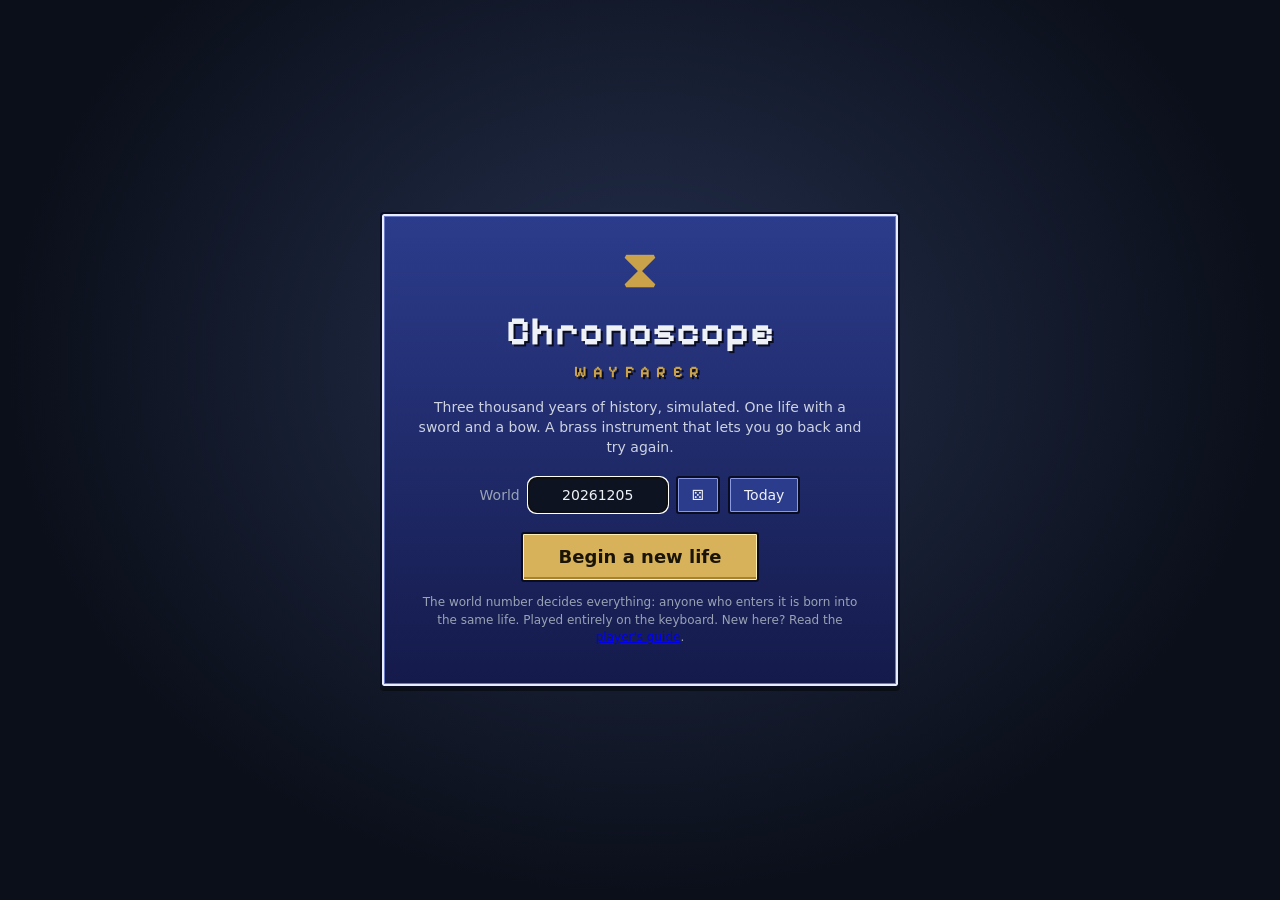
<file: index.html>
<!doctype html>
<html lang="en">
<head>
  <meta charset="utf-8">
  <meta name="viewport" content="width=device-width, initial-scale=1">
  <title>Chronoscope: Wayfarer</title>
  <meta name="description" content="An action RPG in a deterministic, simulated history. Fight, take quests, and travel in time to save your people.">
  <link rel="preconnect" href="https://fonts.googleapis.com">
  <link rel="stylesheet" href="https://fonts.googleapis.com/css2?family=Pixelify+Sans:wght@500;700&display=swap">
  <link rel="stylesheet" href="css/game.css">
</head>
<body>
  <canvas id="game" aria-label="Game world"></canvas>

  <div id="hud" hidden>
    <div class="hud-left panel-glass">
      <div class="who"><span id="h-name"></span><span id="h-sub"></span></div>
      <div class="bar hp"><div id="h-hp"></div><span id="h-hpt"></span></div>
      <div class="bar xp"><div id="h-xp"></div></div>
      <div class="items" id="h-items"></div>
      <div class="gearline" id="h-gear"></div>
      <div class="gearline" id="h-dress"></div>
      <div id="h-sus" class="sus" hidden></div>
      <div id="h-strain" class="strain" hidden></div>
    </div>
    <div class="hud-top panel-glass">
      <div class="when"><span id="h-year"></span> · <span id="h-month"></span></div>
      <div class="where" id="h-place"></div>
      <div class="tl" id="h-timeline"></div>
    </div>
    <div class="hud-right">
      <canvas id="minimap" width="245" height="155" class="panel-glass"></canvas>
      <div id="fate" class="panel-glass" hidden></div>
      <div id="tracker"></div>
    </div>
    <div class="hotbar panel-glass">
      <div class="key"><b>J</b>Sword</div>
      <div class="key"><b>K</b><span id="k-ranged">Bow</span> <i id="k-arrows"></i></div>
      <div class="key"><b>Space</b>Roll</div>
      <div class="key"><b>G</b>Rewind</div>
      <div class="key"><b>Q</b>Potion <i id="k-potion"></i></div>
      <div class="key"><b>E</b>Talk</div>
      <div class="key"><b>R</b>Rest</div>
      <div class="key"><b>I</b>Gear</div>
      <div class="key"><b>U</b>Conceal</div>
      <div class="key"><b>B</b>Ride</div>
      <div class="key"><b>M</b>Map</div>
      <button class="key btnkey" id="k-scope"><b>T</b>Chronoscope</button>
      <button class="key btnkey" id="k-journal"><b>L</b>Journal</button>
      <button class="key btnkey" id="k-help"><b>H</b>Help</button>
    </div>
  </div>

  <div id="toasts" aria-live="polite"></div>

  <div id="dialog" hidden>
    <div class="dlg panel-solid" role="dialog" aria-modal="true">
      <div class="kicker" id="d-kicker"></div>
      <h2 id="d-title"></h2>
      <div class="body" id="d-body"></div>
      <div class="actions" id="d-actions"></div>
    </div>
  </div>

  <section id="scope" class="sheet panel-solid" hidden aria-label="The Chronoscope">
    <header><h2><span class="glyph">⧗</span> The Chronoscope</h2><button class="btn icon" data-close aria-label="Close">✕</button></header>
    <div class="scope-grid">
      <div class="scope-left">
        <canvas id="scope-map" width="640" height="400"></canvas>
        <div id="scope-cmp" class="cmp" hidden>
          <div class="cmp-maps">
            <div><div class="cap">The world without you</div><canvas id="cmp-a" width="320" height="200"></canvas></div>
            <div><div class="cap">Your world <span class="muted">(white: ruled differently)</span></div><canvas id="cmp-b" width="320" height="200"></canvas></div>
          </div>
          <div id="cmp-sum" class="cmp-sum"></div>
        </div>
        <div class="legend" id="scope-legend"><span class="sw home"></span>your people <span class="sw foe"></span>their doom <span class="sw sw-thread"></span>threads of fate <span class="sw you"></span>you</div>
      </div>
      <div class="scope-text" id="scope-text"></div>
    </div>
    <canvas id="scope-chart" width="1000" height="130" title="Your people's provinces over time. Gold: this timeline. Dashed: the world without you. Click to pick a year."></canvas>
    <div class="scope-controls">
      <input type="range" id="scope-year" min="1" max="1999" step="1" aria-label="Year to look at">
      <span id="scope-label"></span>
      <button class="btn primary" id="scope-go">Travel</button>
    </div>
    <p class="hint">Pick a year with , and . (Shift ×10), PgUp/PgDn (±50), B for where you left, or [ ] to jump between threads and quest years; Enter travels. V compares your world with the world without you; Space plays history forward. Travelling does not age you. Acting in the past rewrites everything after it.</p>
  </section>

  <section id="journal" class="sheet panel-solid" hidden aria-label="Journal">
    <header><h2>Journal</h2><button class="btn icon" data-close aria-label="Close">✕</button></header>
    <div id="journal-body"></div>
  </section>

  <section id="travel" class="sheet panel-solid" hidden aria-label="Travel">
    <header><h2>The long road</h2><button class="btn icon" data-close aria-label="Close">✕</button></header>
    <div class="scope-grid">
      <canvas id="travel-map" width="640" height="400"></canvas>
      <div class="scope-text" id="travel-text"></div>
    </div>
  </section>

  <section id="inv" class="sheet panel-solid inv" hidden aria-label="Inventory">
    <header><h2>Inventory</h2><button class="btn icon" data-close aria-label="Close">✕</button></header>
    <div id="inv-body"></div>
  </section>

  <section id="help" class="sheet panel-solid" hidden aria-label="Help">
    <header><h2>How to play</h2><a class="btn" href="guide.html" target="_blank" rel="noopener">Full guide with pictures</a><button class="btn icon" data-close aria-label="Close">✕</button></header>
    <div class="help-grid">
      <div>
        <h3>Controls</h3>
        <table>
          <tr><td>WASD / arrows</td><td>Move (on water you take a boat)</td></tr>
          <tr><td>Facing</td><td>You face the way you walk. Attacks lock on to the nearest foe in front of you (gold ring).</td></tr>
          <tr><td>J</td><td>Sword (hold to keep swinging)</td></tr>
          <tr><td>K</td><td>Bow (hold to keep firing and strafe around your target)</td></tr>
          <tr><td>Space / Shift</td><td>Dodge roll (you can't be hit mid-roll)</td></tr>
          <tr><td>G (hold)</td><td>Rewind 2–10 seconds: the longer you hold, the further back. Your past self fights beside you.</td></tr>
          <tr><td>Q</td><td>Drink a potion</td></tr>
          <tr><td>E</td><td>Talk</td></tr>
          <tr><td>R</td><td>Rest a season in a village: heal, restock arrows</td></tr>
          <tr><td>M</td><td>Travel map: pick a place, pay for the road in months of your life</td></tr>
          <tr><td>B</td><td>Mount or dismount your horse (markets sell them from the Bronze Age)</td></tr>
          <tr><td>T</td><td>The Chronoscope: see the future, travel in time</td></tr>
          <tr><td>V</td><td>Watch your world and the world without you diverge, side by side, from your latest deed</td></tr>
          <tr><td>L</td><td>Journal</td></tr>
          <tr><td>P / Esc</td><td>Pause: save to a slot, load, return to the title (the game also autosaves)</td></tr>
          <tr><td>I</td><td>Inventory: ↑↓ choose, Enter wield / wear / stow, X drop</td></tr>
          <tr><td>U</td><td>Conceal everything out of its time here; U again to take it out</td></tr>
          <tr><td>In dialogs</td><td>1–9 choose · Enter/E accept · Esc decline</td></tr>
          <tr><td>In the Chronoscope</td><td>, . or ←→ year (Shift ×10) · PgUp/PgDn ±50 · [ ] jump between threads and quest years · B: back to where you left · Home: now · Enter: travel</td></tr>
        </table>
        <h3>Fighting</h3>
        <p>Enemies flash a <b style="color:#ff6b5a">red ring</b> before they strike: roll out of the way. Bosses glare a red line before they charge. Out of combat you slowly recover, faster in a village.</p>
      </div>
      <div>
        <h3>Realms at war</h3>
        <p>Who is at war comes from the history itself: realms that took land from each other in the last 20 years. On those borders their soldiers clash, raid villages, and villagers flee. A realm's soldiers attack you only if your people are at war with them, or if you have given them reason. Strike a neutral soldier and their comrades turn on you; defend a realm's land and it warms to you. The place line under the year tells you where you stand; the journal (L) lists the realms.</p>
        <h3>Rewinding a fight</h3>
        <p>Once you have the Chronoscope, hold <b>G</b> and the world slows while you choose how far back to slip, 2 to 10 seconds; release to go. Everything still alive goes back (positions, wounds, arrows in flight), but the dead stay dead, and you keep your own wounds: time flows on for you. Your past self has the health you had then, and the enemies who wounded you are still fighting it, so those wounds fall on it. <b>Your past self</b> replays exactly what you did, fighting beside you. Do it again and there are three of you. Each rewind adds <b>strain</b>, which cools over time; if your past self is killed, the paradox hurts you. Rewinding in front of townsfolk feeds suspicion.</p>
        <h3>Quests change history</h3>
        <p>The world is a real simulation: peoples grow, farm, fight, catch plague, rise and fall. Elders (<b style="color:#ffd23c">!</b>) ask for help with what is actually happening around them. Finishing a quest records a <b>deed</b> in the timeline, and the future is re-simulated from that moment:</p>
        <ul>
          <li><b>Raider camps</b> → irrigation (richer soil)</li>
          <li><b>Frontier warbands</b> → rallies (solidarity)</li>
          <li><b>Moonwort</b> → the plague ends</li>
          <li><b>Settlers</b> → empty land is settled</li>
          <li><b>Stolen codex</b> → you learn a people's knowledge; <b>teach</b> it to another</li>
          <li><b>Granaries</b> → discord in a rival capital</li>
          <li><b>Regicide</b> → a rival realm's succession crisis</li>
        </ul>
        <h3>Gear from other ages</h3>
        <p>Weapons, armour and ammunition belong to an age, from Stone Age clubs to Industrial rifles. Smiths sell what their people can make, and elite foes drop theirs. Gear from later ages is stronger, but people notice: wield things two or more ages ahead of them (or fire a gun where guns are unknown) and <b>suspicion</b> rises. They whisper, refuse you quests and beds, and at the worst send witch-hunters. <b>Clothes</b> matter too: dress like another people and prices rise; dress two ages off and people walk away from you, refuse to talk, and pay you less (no one attacks you for it). Smiths' markets sell local clothes. Press <b>U</b> to hide everything out of its time: you blend in, but fight with bare fists, without a ranged weapon or armour, until you press U again. Ammunition only comes from an age that can make it. Sell a far-future item to a smith and their people take it apart and learn from it (a deed in history).</p>
        <h3>Echoes</h3>
        <p>The Chronoscope lists turning points of your timeline (a plague, a capital sacked, a rival's founding). Take one up with its number and travel to its years to stand in it.</p>
        <h3>Time</h3>
        <p>Walking a province takes about a month; resting takes a season. You age only while living, not while travelling in time. When a bearer dies, the Chronoscope passes to someone young, and every deed still stands.</p>
      </div>
    </div>
  </section>

  <div id="title" class="overlay">
    <div class="title-card panel-solid">
      <div class="glyph big">⧗</div>
      <h1>Chronoscope<span>Wayfarer</span></h1>
      <p class="lede">Three thousand years of history, simulated. One life with a sword and a bow. A brass instrument that lets you go back and try again.</p>
      <div id="save-row" class="save-row" hidden>
        <button class="btn primary big" id="btn-continue">Continue</button>
        <button class="btn" id="btn-load">Load…</button>
      </div>
      <div class="seed-row">
        <label for="seed">World</label>
        <input id="seed" type="text" inputmode="numeric" spellcheck="false" autocomplete="off">
        <button class="btn" id="btn-rand" title="Random world">⚄</button>
        <button class="btn" id="btn-today" title="Today's world">Today</button>
      </div>
      <button class="btn primary big" id="btn-begin">Begin a new life</button>
      <p class="muted small">The world number decides everything: anyone who enters it is born into the same life. Played entirely on the keyboard. New here? Read the <a href="guide.html" target="_blank" rel="noopener">player's guide</a>.</p>
    </div>
  </div>

  <div id="loading" class="overlay" hidden>
    <div class="title-card panel-solid">
      <div class="glyph big spin">⧗</div>
      <p id="load-text">History unfolds…</p>
      <div class="loadbar"><div id="load-bar"></div></div>
      <p class="muted small">Simulating peoples, wars, plagues and empires up to your birth and beyond.</p>
    </div>
  </div>

  <script src="js/engine/sim.js"></script>
  <script src="js/engine/timeline.js"></script>
  <script src="js/engine/story.js"></script>
  <script src="js/engine/oracle.js"></script>
  <script src="js/rpg/local.js"></script>
  <script src="js/rpg/pixel.js"></script>
  <script src="js/rpg/quests.js"></script>
  <script src="js/rpg/gear.js"></script>
  <script src="js/rpg/life.js"></script>
  <script src="js/rpg/game.js"></script>
</body>
</html>
</file>
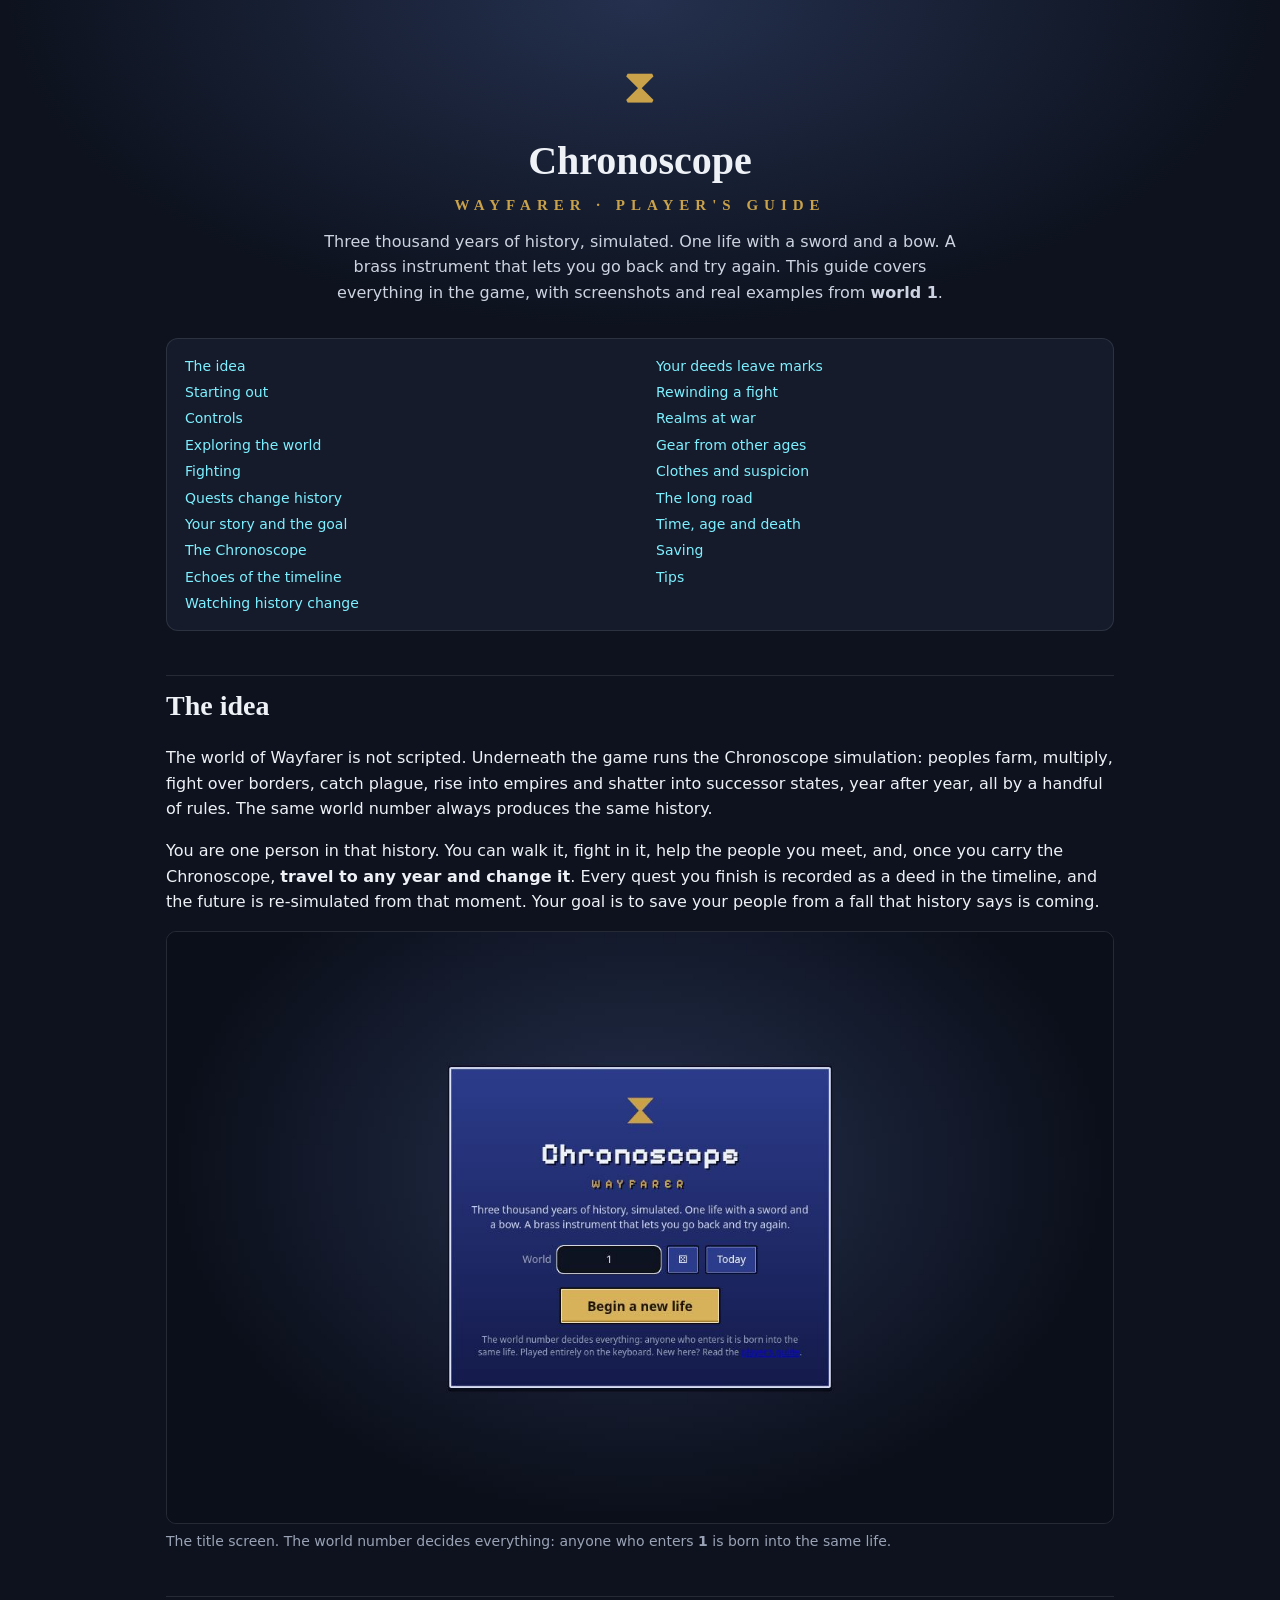
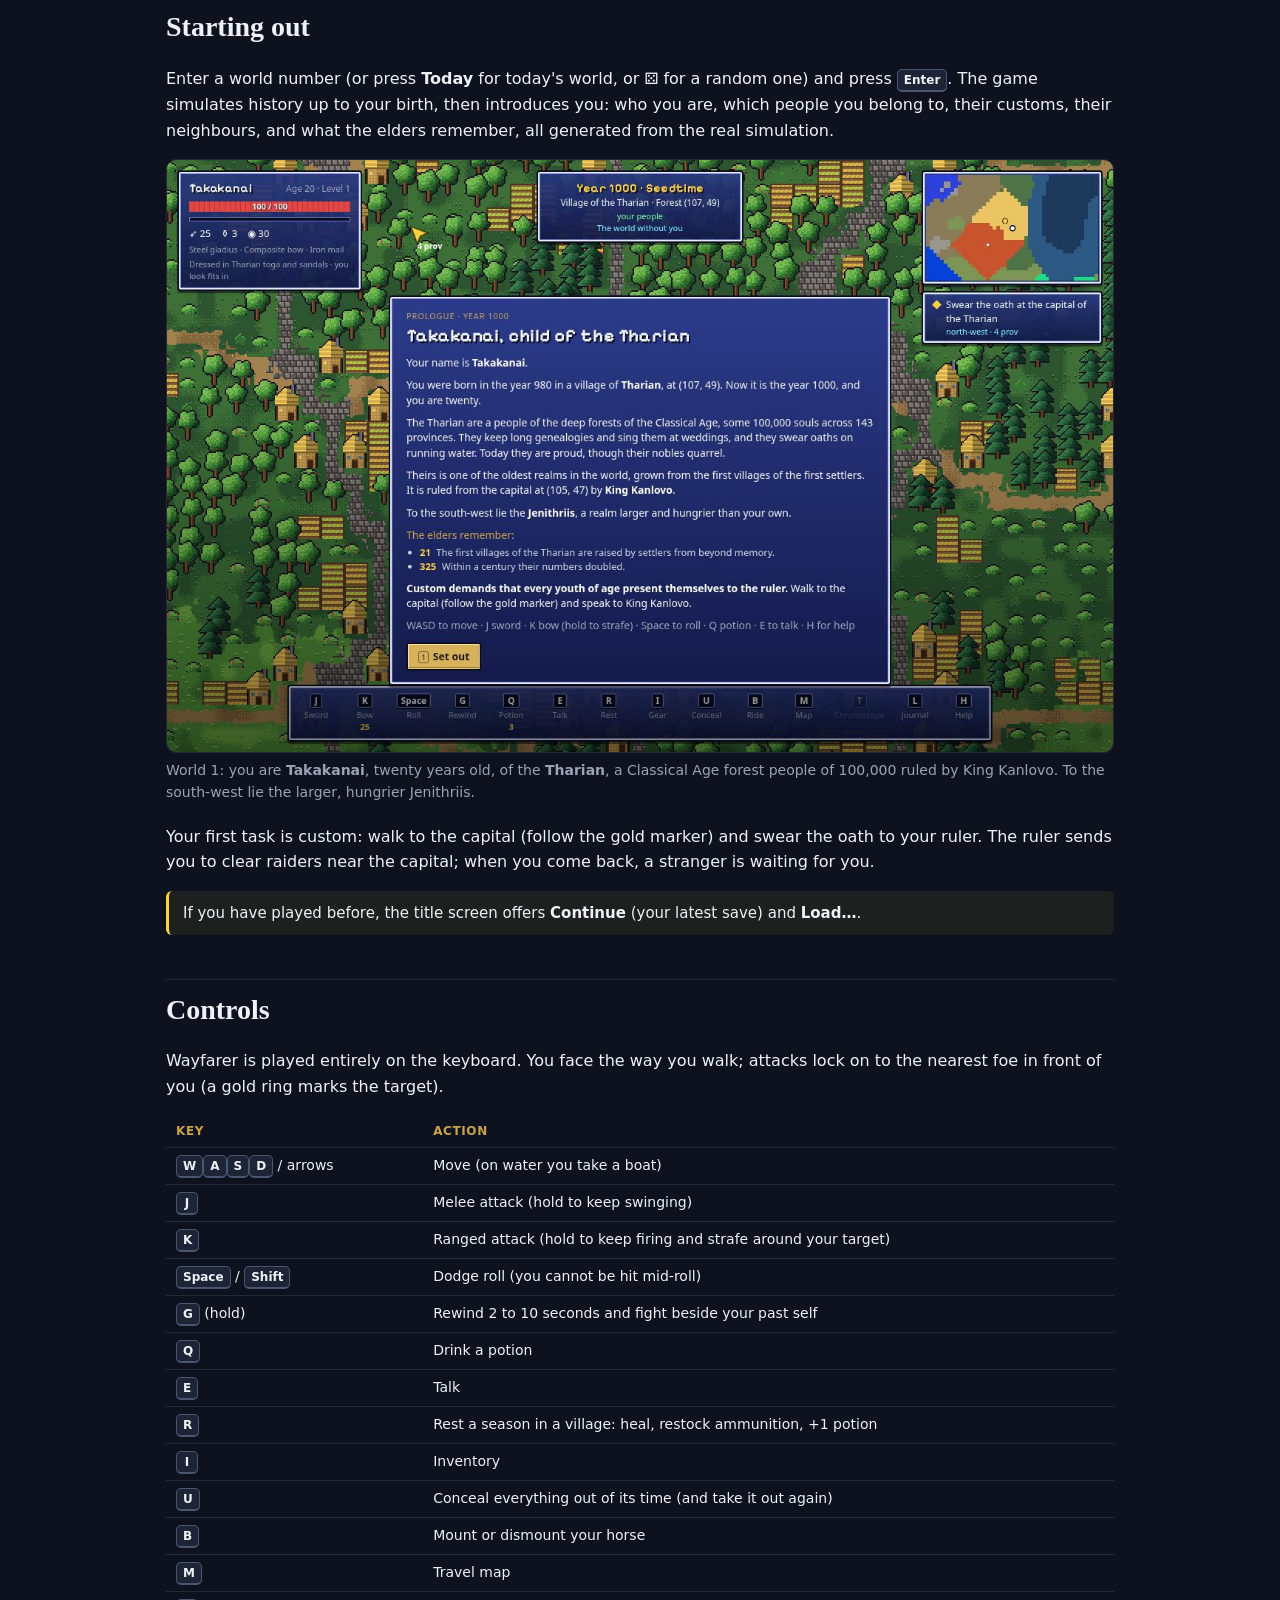
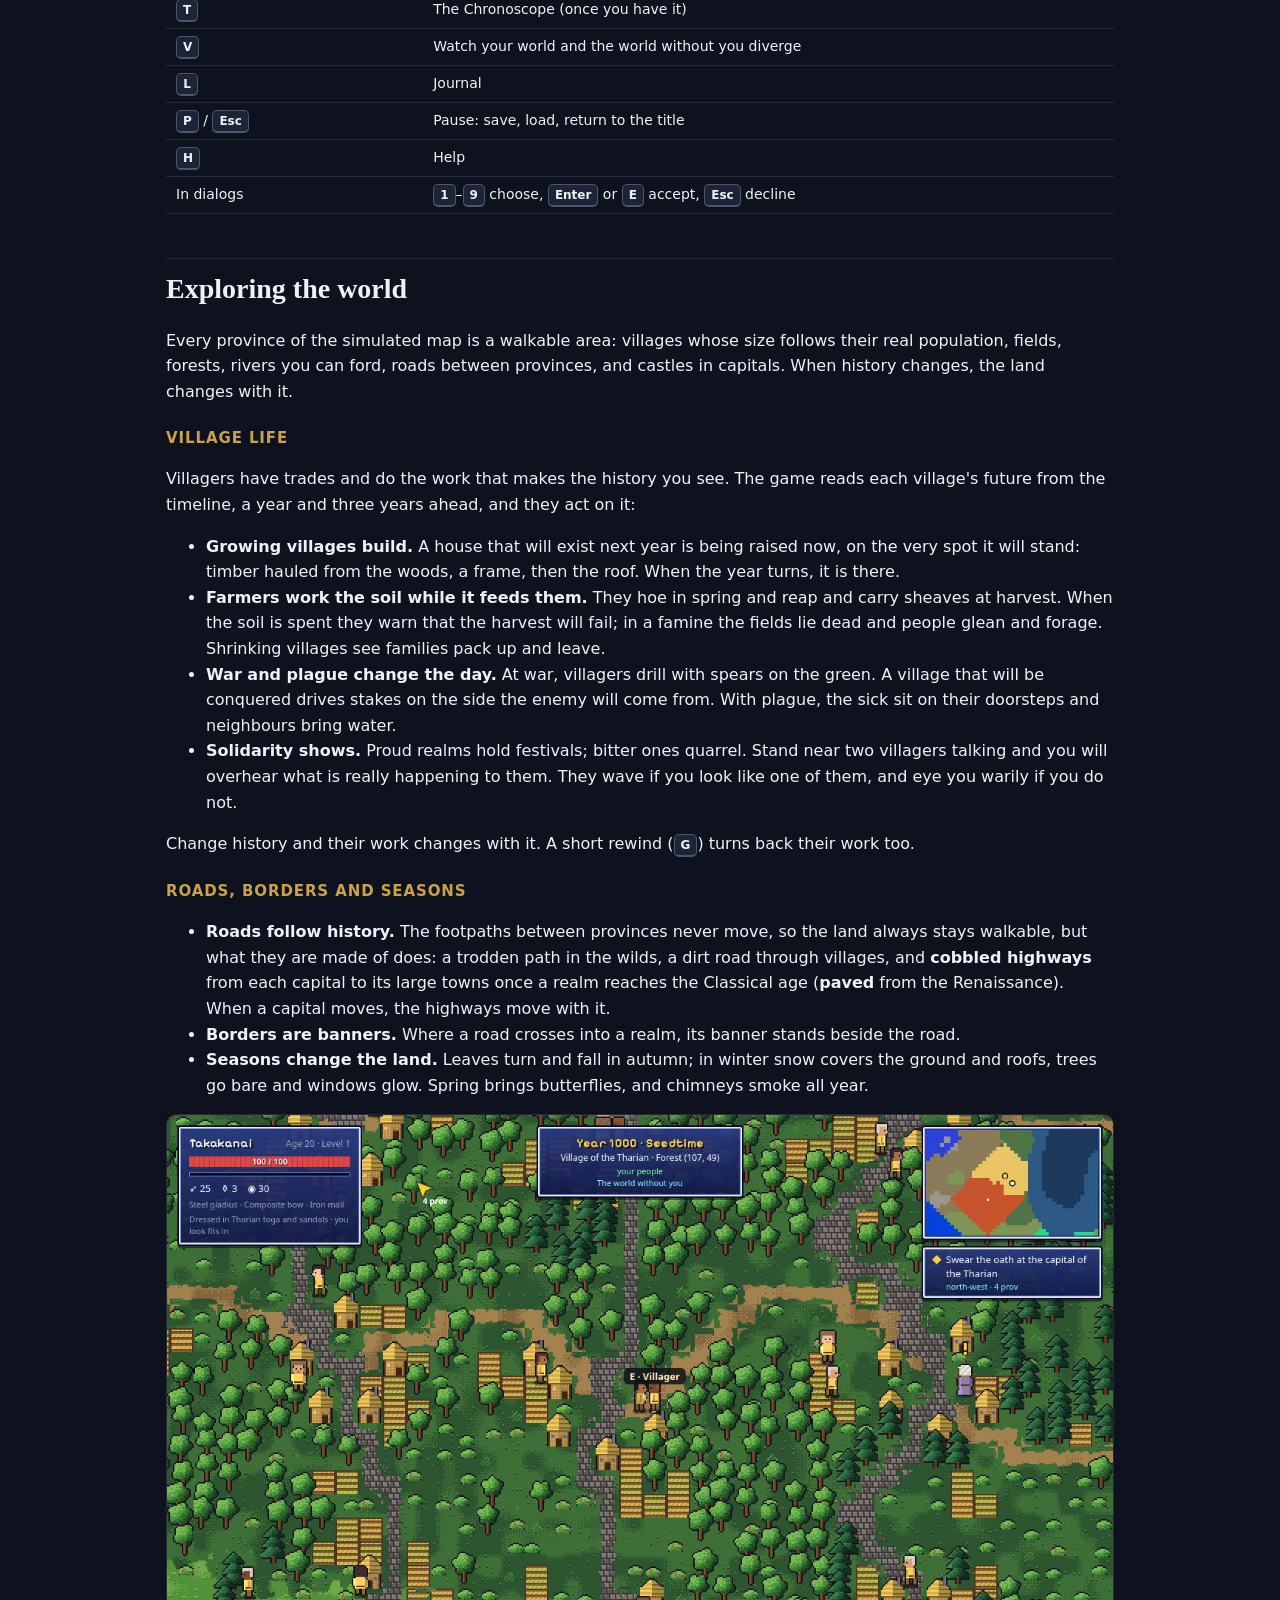
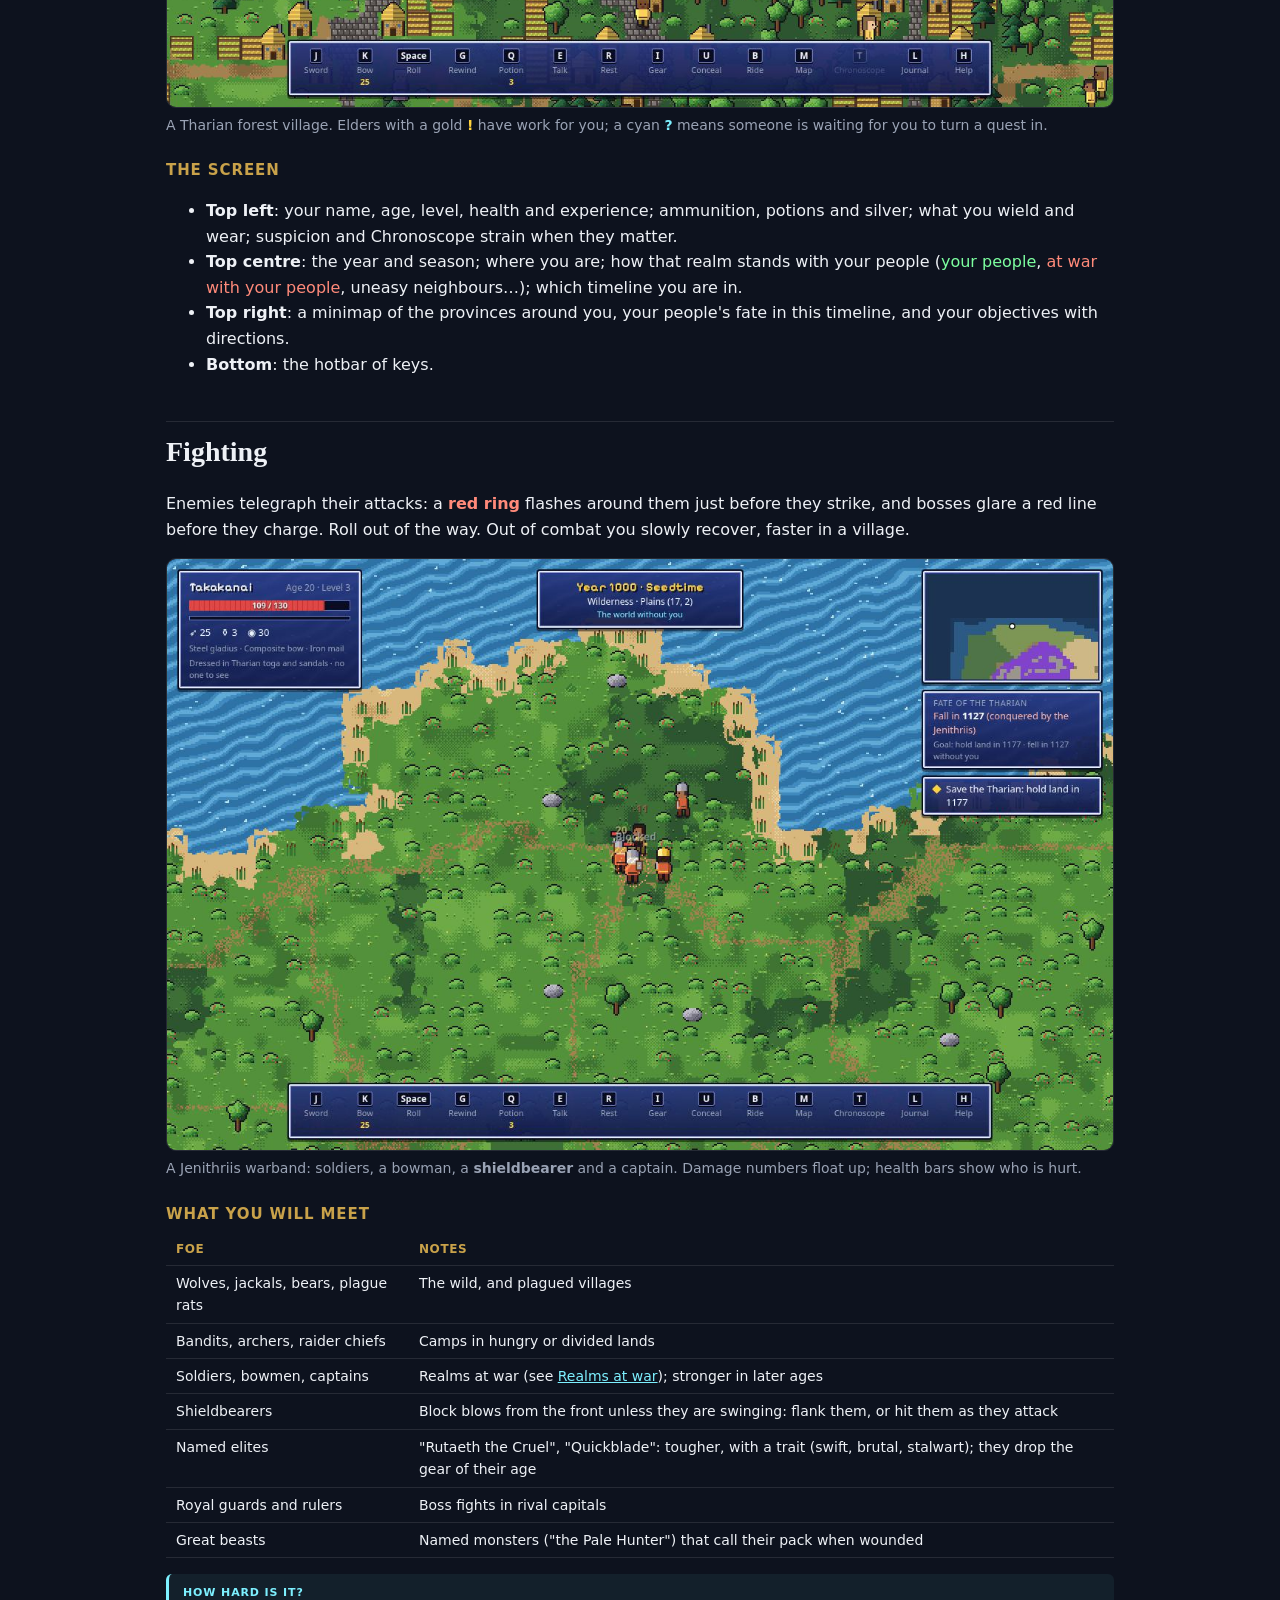
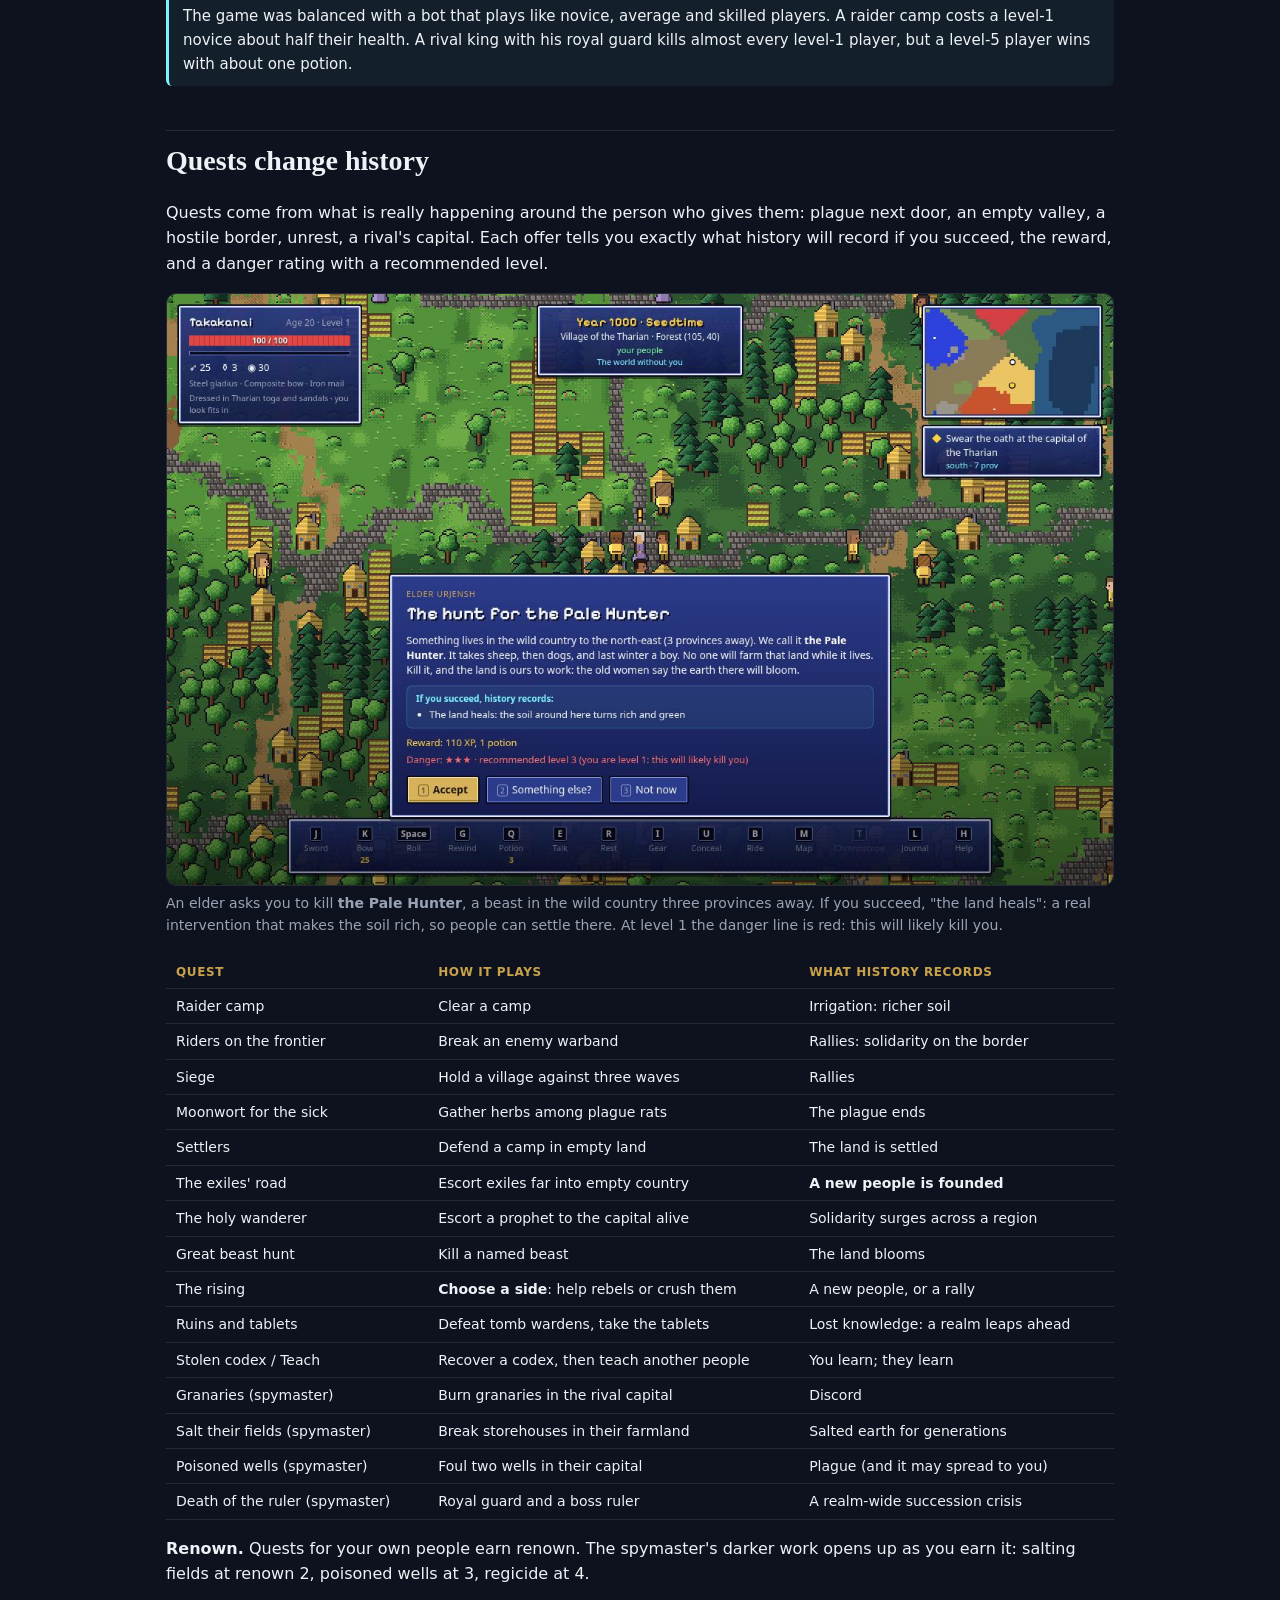
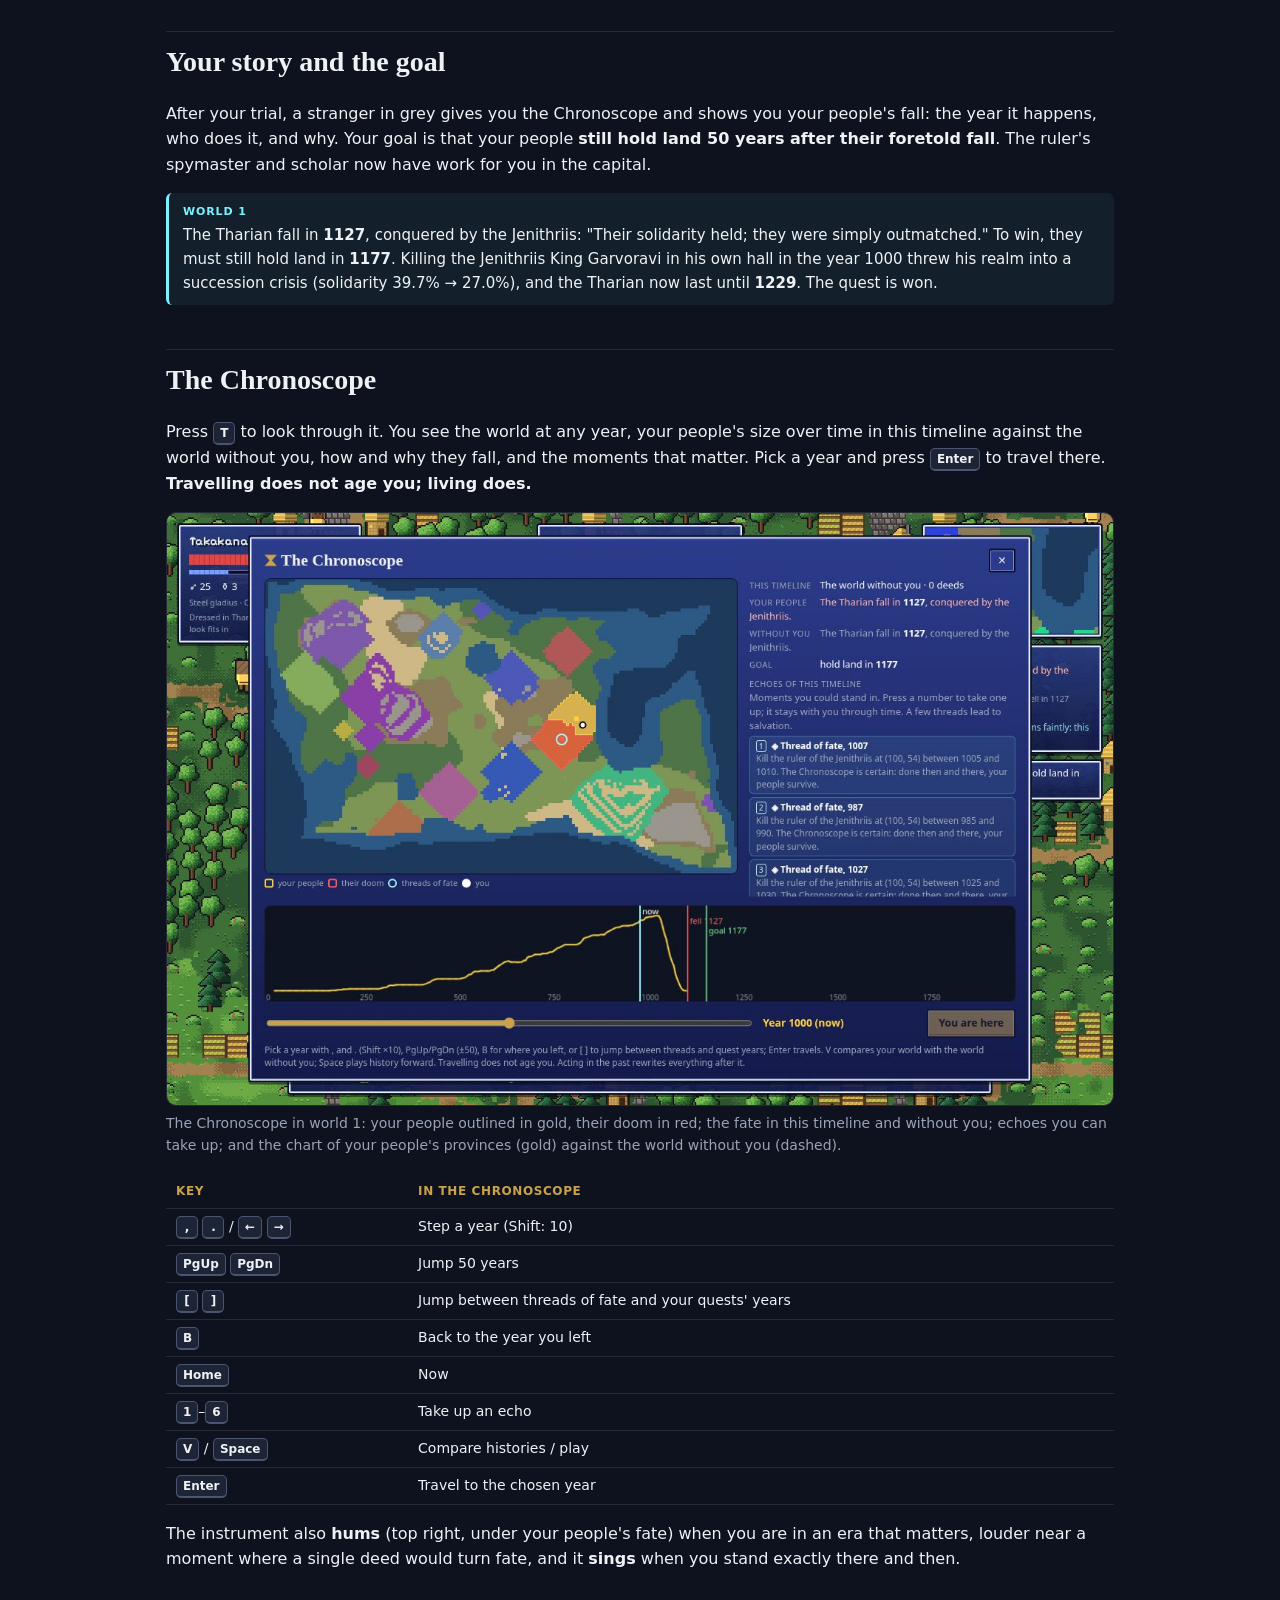
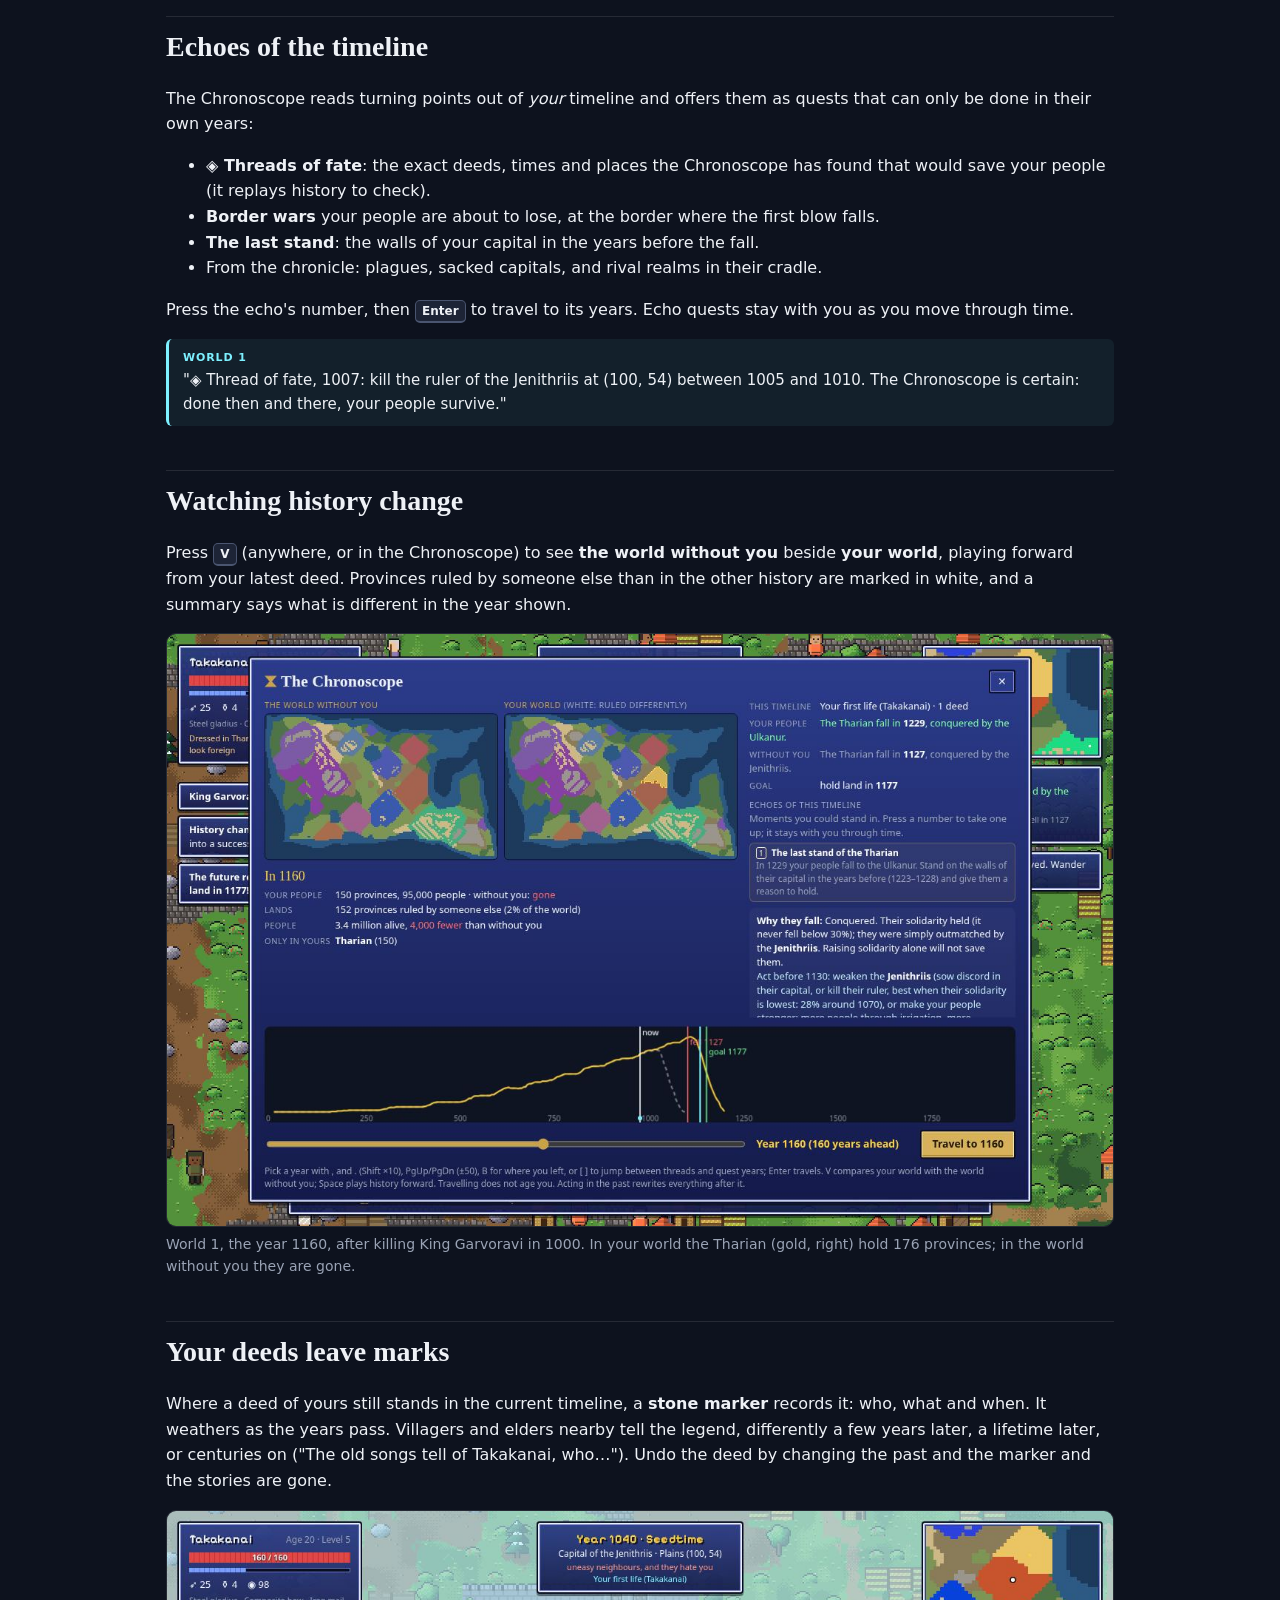
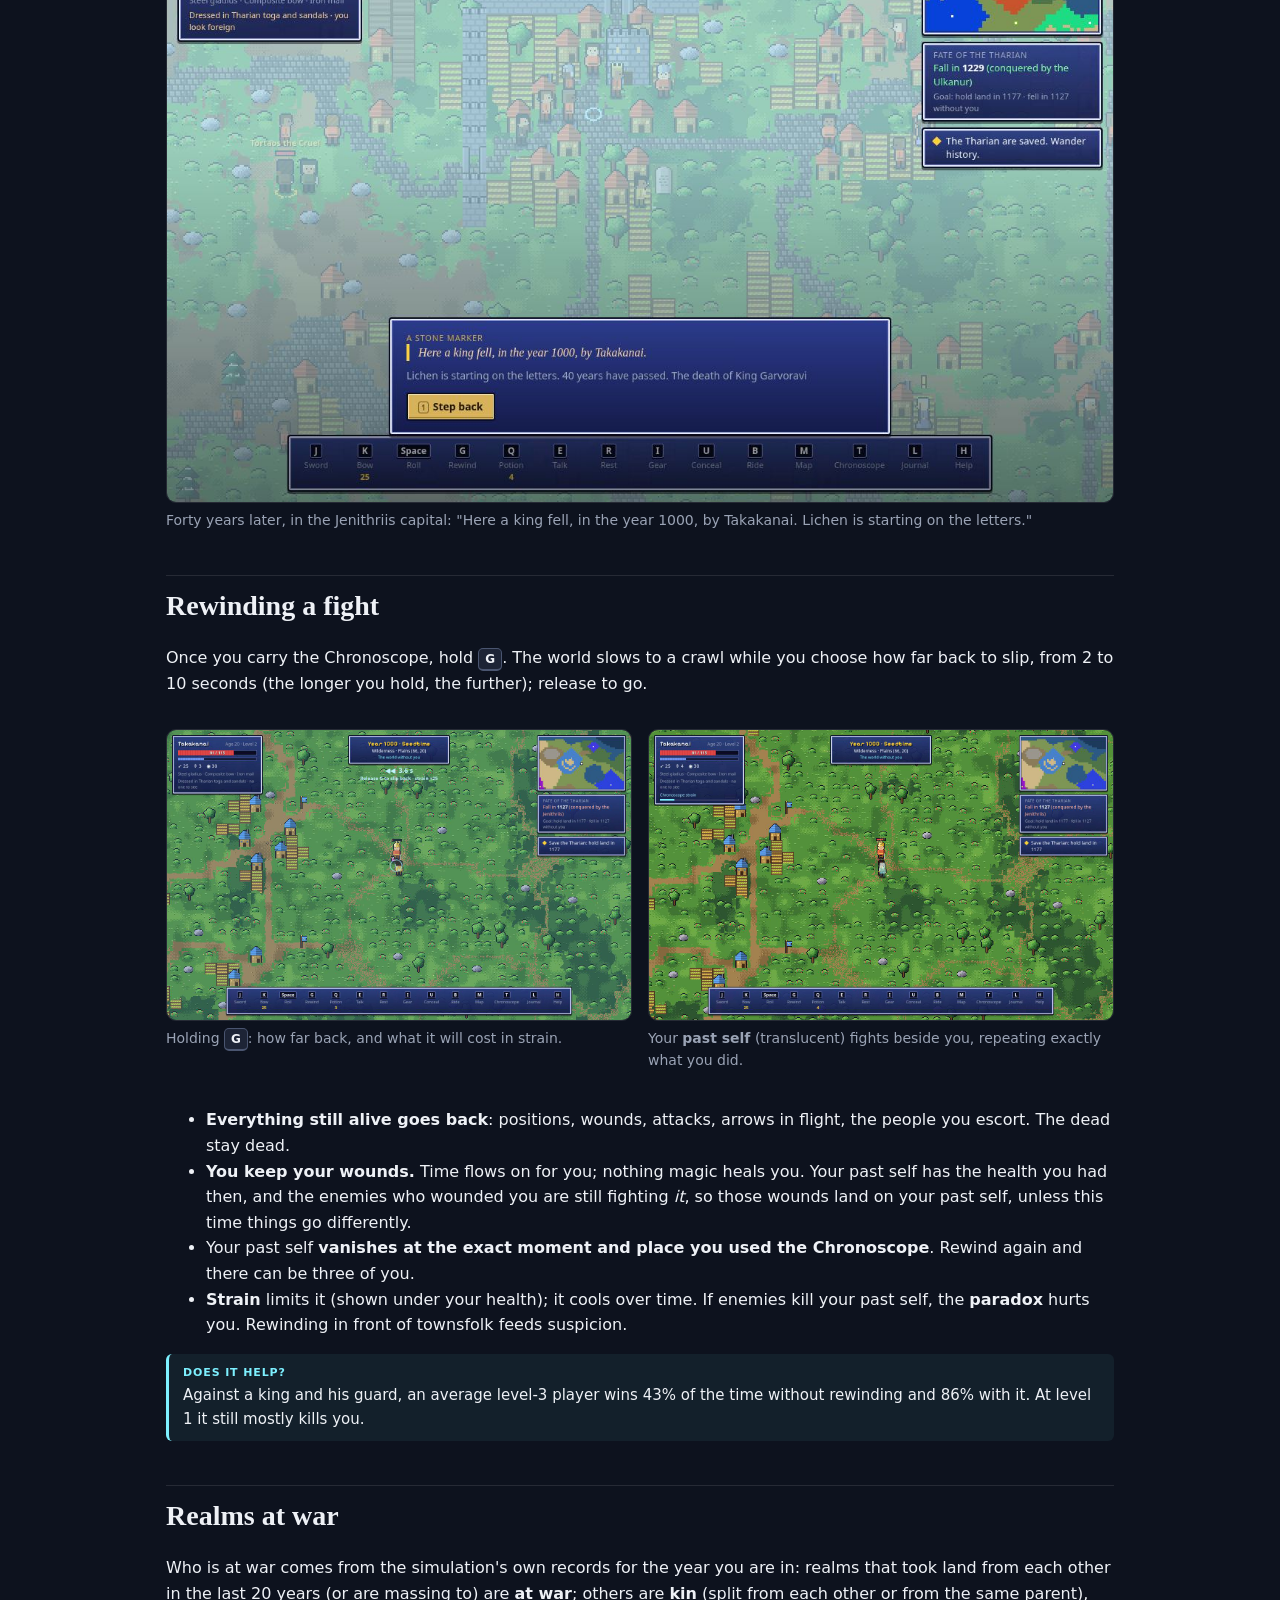
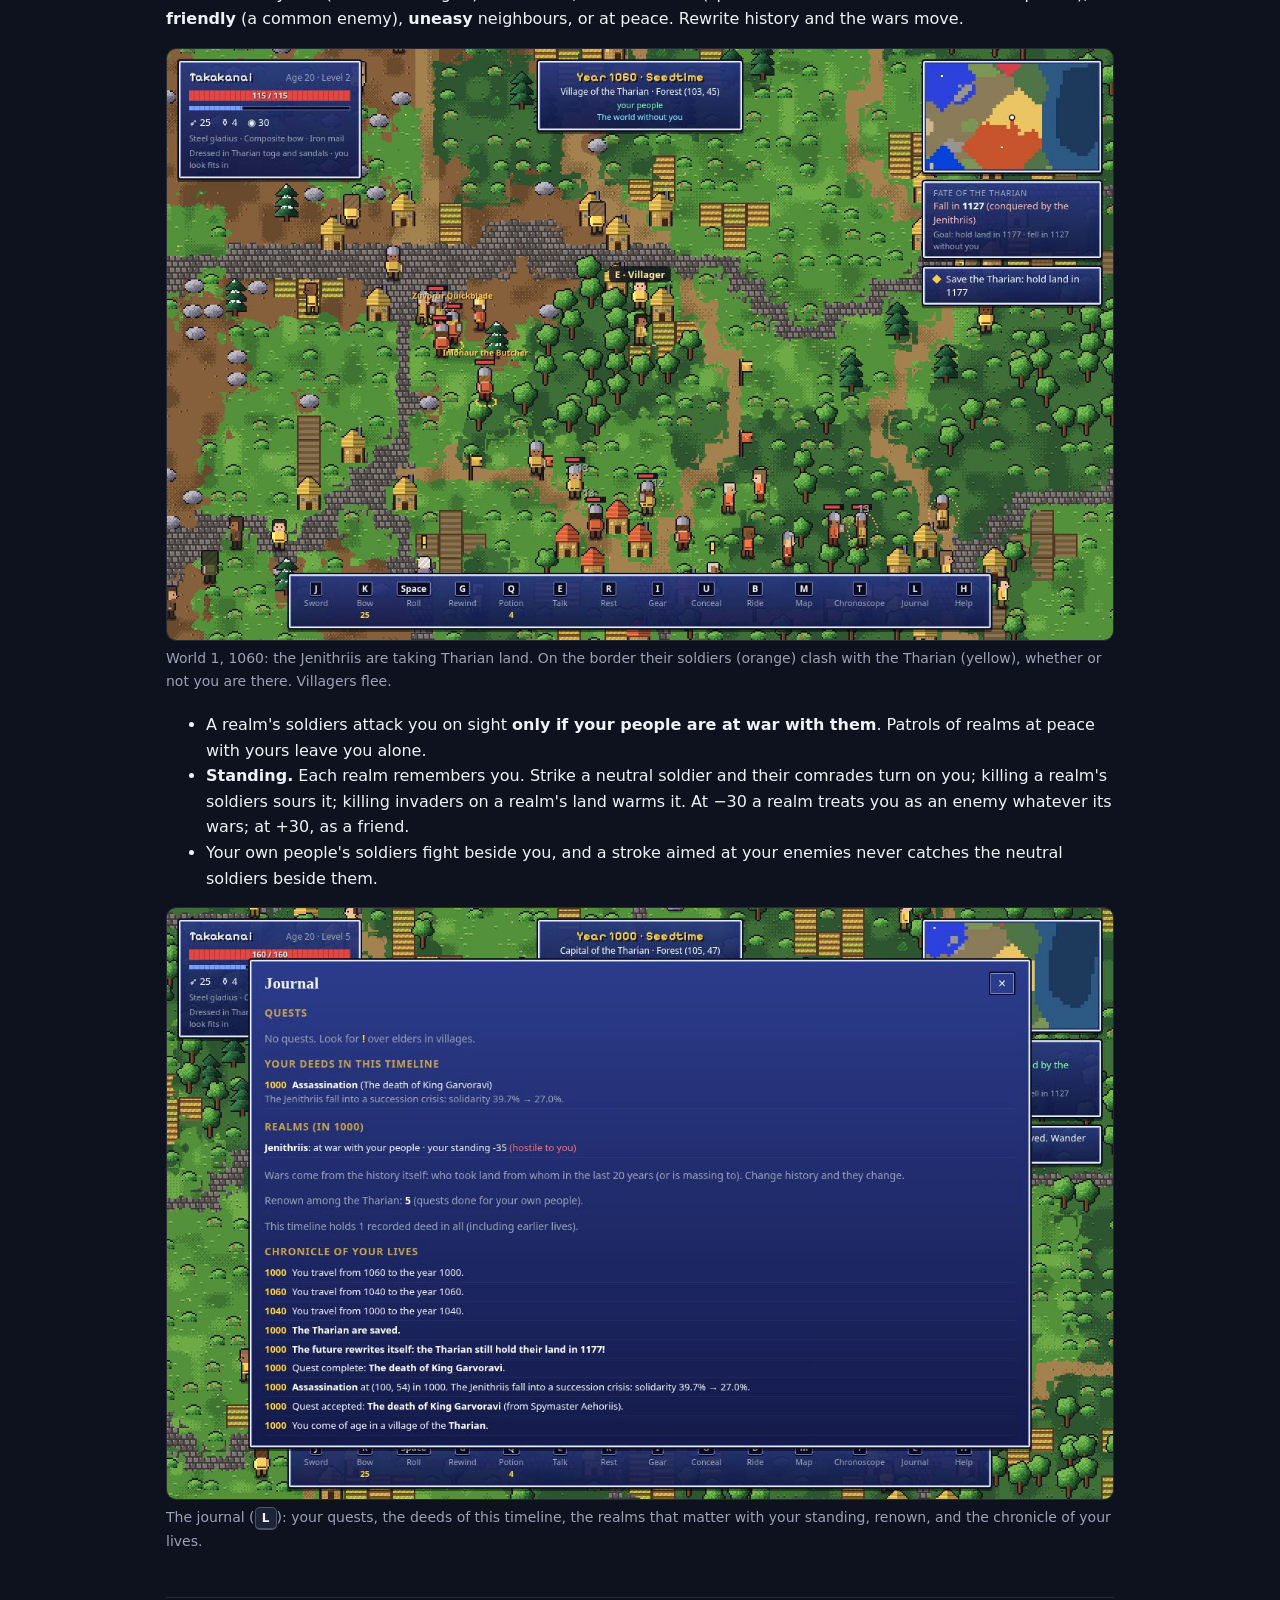
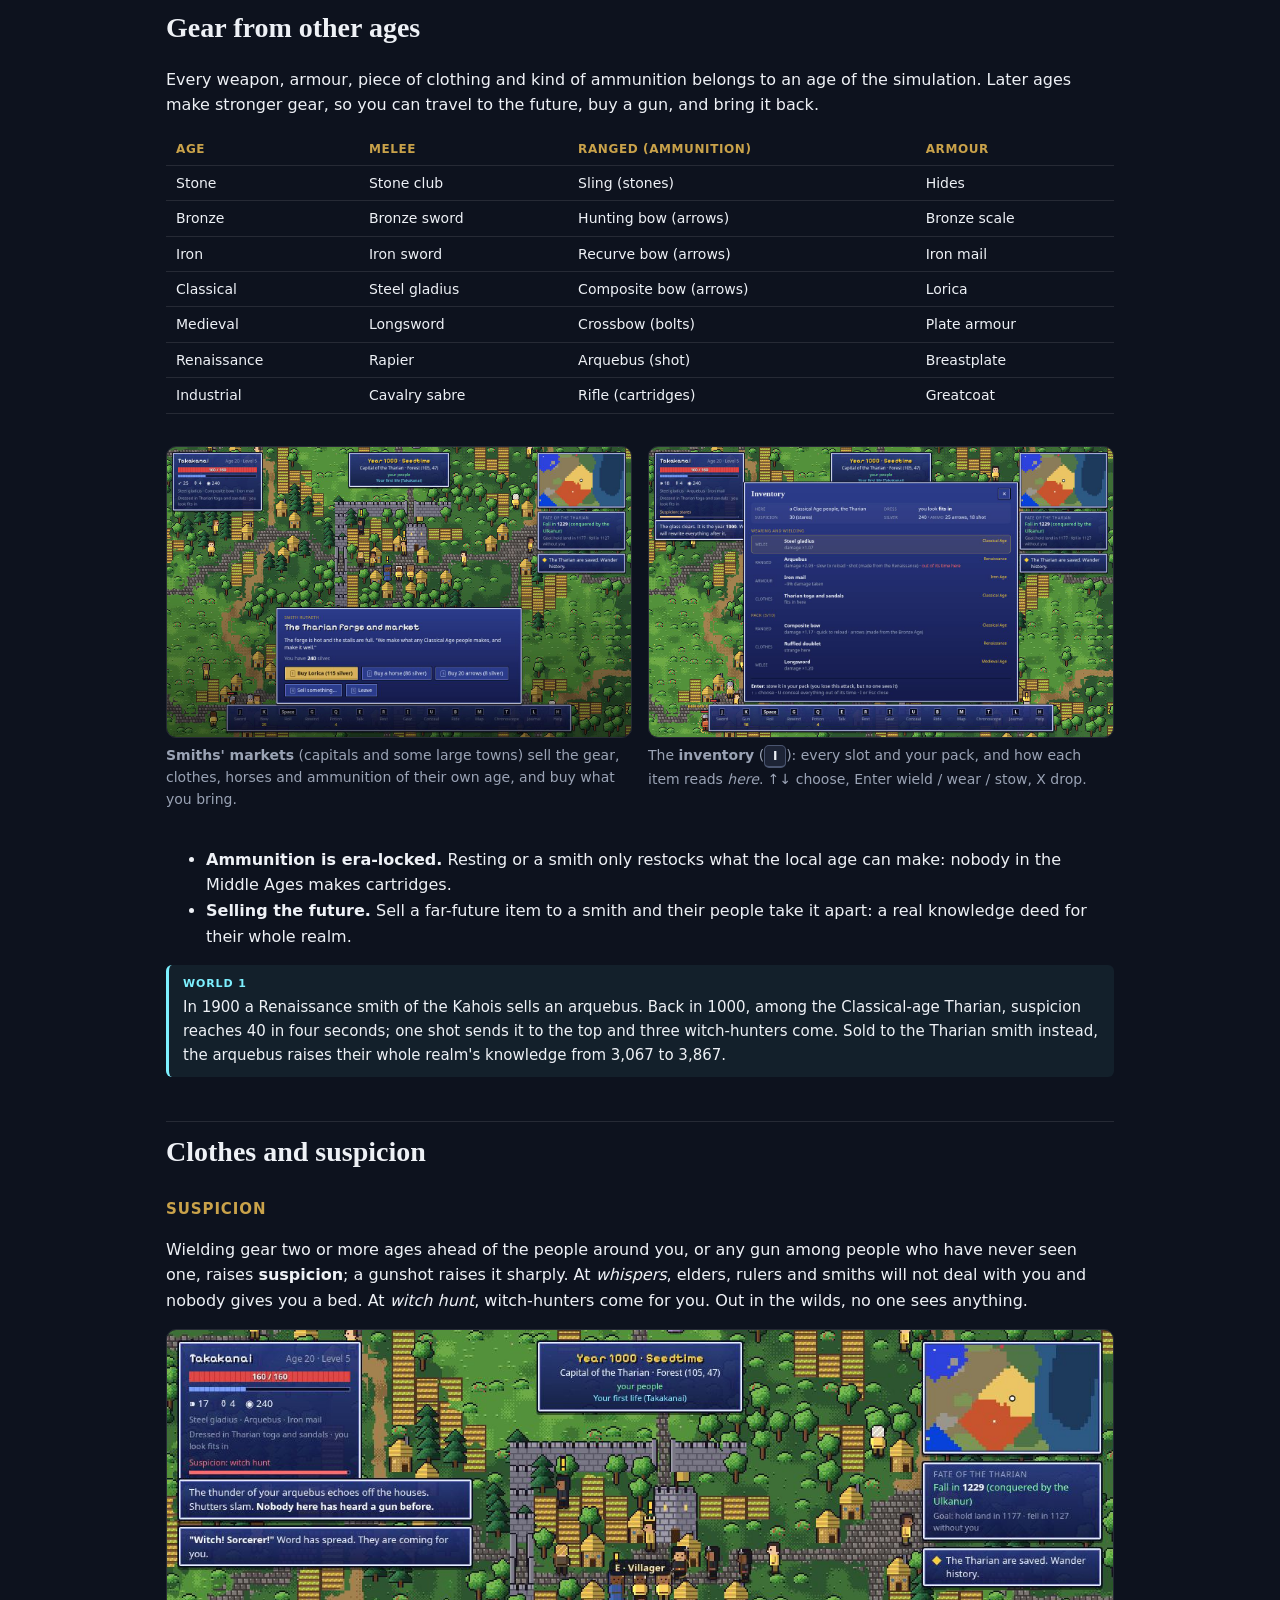
<file: guide.html>
<!doctype html>
<html lang="en">
<head>
  <meta charset="utf-8">
  <meta name="viewport" content="width=device-width, initial-scale=1">
  <title>Wayfarer Player's Guide</title>
  <meta name="description" content="How to play Chronoscope: Wayfarer, an action RPG in a simulated history you can travel through and rewrite.">
  <style>
    :root { --ink: #eef1f6; --muted: #9aa3b5; --gold: #ffd23c; --accent: #c9a24a; --cyan: #7df0ff; --red: #ff8a7a; --green: #7dffa0; --bg: #0d121e; --card: #151b2b; --line: rgba(255, 255, 255, 0.1); }
    * { box-sizing: border-box; }
    body { margin: 0; background: var(--bg); color: var(--ink); font: 16px/1.6 system-ui, -apple-system, "Segoe UI", sans-serif; }
    a { color: var(--cyan); }
    header.hero { padding: 48px 16px 24px; text-align: center; background: radial-gradient(ellipse at 50% 0%, #24304e 0%, var(--bg) 70%); }
    header.hero .glyph { font-size: 48px; color: var(--accent); }
    header.hero h1 { font-family: Georgia, serif; font-size: 40px; margin: 4px 0; }
    header.hero h1 span { display: block; font-size: 15px; letter-spacing: 0.4em; text-transform: uppercase; color: var(--accent); }
    header.hero p { max-width: 640px; margin: 12px auto 0; color: #cdd3e0; }
    .wrap { max-width: 980px; margin: 0 auto; padding: 0 16px 64px; }
    nav.toc { background: var(--card); border: 1px solid var(--line); border-radius: 12px; padding: 14px 18px; margin: 8px 0 28px; columns: 2; column-gap: 32px; font-size: 14px; }
    nav.toc a { display: block; padding: 2px 0; text-decoration: none; }
    nav.toc a:hover { text-decoration: underline; }
    h2 { font-family: Georgia, serif; font-size: 28px; margin: 44px 0 8px; padding-top: 8px; border-top: 1px solid var(--line); }
    h3 { color: var(--accent); font-size: 15px; text-transform: uppercase; letter-spacing: 0.06em; margin: 22px 0 6px; }
    figure { margin: 16px 0 20px; }
    figure img { display: block; width: 100%; height: auto; border-radius: 10px; border: 1px solid var(--line); }
    figcaption { font-size: 14px; color: var(--muted); margin-top: 6px; }
    .two { display: grid; grid-template-columns: 1fr 1fr; gap: 16px; }
    table { border-collapse: collapse; width: 100%; font-size: 14px; margin: 8px 0 16px; }
    th, td { text-align: left; padding: 6px 10px; border-bottom: 1px solid var(--line); vertical-align: top; }
    th { color: var(--accent); font-weight: 600; font-size: 12px; text-transform: uppercase; letter-spacing: 0.05em; }
    kbd { display: inline-block; min-width: 22px; padding: 1px 6px; border: 1px solid #4a5570; border-bottom-width: 2px; border-radius: 5px; background: #1d2436; font: 600 12px/1.5 system-ui, sans-serif; text-align: center; color: var(--ink); }
    .example { background: rgba(125, 240, 255, 0.06); border-left: 3px solid var(--cyan); border-radius: 6px; padding: 10px 14px; margin: 14px 0; font-size: 15px; }
    .example b.k { color: var(--cyan); text-transform: uppercase; font-size: 11px; letter-spacing: 0.08em; display: block; margin-bottom: 2px; }
    .tip { background: rgba(255, 210, 60, 0.07); border-left: 3px solid var(--gold); border-radius: 6px; padding: 10px 14px; margin: 14px 0; font-size: 15px; }
    .warn { background: rgba(255, 138, 122, 0.08); border-left: 3px solid var(--red); border-radius: 6px; padding: 10px 14px; margin: 14px 0; font-size: 15px; }
    .muted { color: var(--muted); }
    .pill { display: inline-block; padding: 0 8px; border-radius: 999px; font-size: 12px; border: 1px solid var(--line); }
    .good { color: var(--green); } .bad { color: var(--red); } .gold { color: var(--gold); }
    footer { text-align: center; color: var(--muted); font-size: 13px; padding: 24px 16px 40px; }
    @media (max-width: 720px) {
      nav.toc { columns: 1; }
      .two { grid-template-columns: 1fr; }
      header.hero h1 { font-size: 32px; }
      table { display: block; overflow-x: auto; }
    }
  </style>
</head>
<body>
  <header class="hero">
    <div class="glyph">⧗</div>
    <h1>Chronoscope<span>Wayfarer · Player's Guide</span></h1>
    <p>Three thousand years of history, simulated. One life with a sword and a bow. A brass instrument that lets you go back and try again. This guide covers everything in the game, with screenshots and real examples from <b>world 1</b>.</p>
  </header>

  <div class="wrap">
    <nav class="toc" aria-label="Contents">
      <a href="#idea">The idea</a>
      <a href="#start">Starting out</a>
      <a href="#controls">Controls</a>
      <a href="#world">Exploring the world</a>
      <a href="#combat">Fighting</a>
      <a href="#quests">Quests change history</a>
      <a href="#story">Your story and the goal</a>
      <a href="#scope">The Chronoscope</a>
      <a href="#echoes">Echoes of the timeline</a>
      <a href="#compare">Watching history change</a>
      <a href="#marks">Your deeds leave marks</a>
      <a href="#rewind">Rewinding a fight</a>
      <a href="#realms">Realms at war</a>
      <a href="#gear">Gear from other ages</a>
      <a href="#dress">Clothes and suspicion</a>
      <a href="#travel">The long road</a>
      <a href="#time">Time, age and death</a>
      <a href="#saving">Saving</a>
      <a href="#tips">Tips</a>
    </nav>

    <section id="idea">
      <h2>The idea</h2>
      <p>The world of Wayfarer is not scripted. Underneath the game runs the Chronoscope simulation: peoples farm, multiply, fight over borders, catch plague, rise into empires and shatter into successor states, year after year, all by a handful of rules. The same world number always produces the same history.</p>
      <p>You are one person in that history. You can walk it, fight in it, help the people you meet, and, once you carry the Chronoscope, <b>travel to any year and change it</b>. Every quest you finish is recorded as a deed in the timeline, and the future is re-simulated from that moment. Your goal is to save your people from a fall that history says is coming.</p>
      <figure><img src="guide/title.jpg" alt="The title screen with a world number box and a Begin button" loading="lazy"><figcaption>The title screen. The world number decides everything: anyone who enters <b>1</b> is born into the same life.</figcaption></figure>
    </section>

    <section id="start">
      <h2>Starting out</h2>
      <p>Enter a world number (or press <b>Today</b> for today's world, or ⚄ for a random one) and press <kbd>Enter</kbd>. The game simulates history up to your birth, then introduces you: who you are, which people you belong to, their customs, their neighbours, and what the elders remember, all generated from the real simulation.</p>
      <figure><img src="guide/prologue.jpg" alt="The prologue dialog: Takakanai, child of the Tharian" loading="lazy"><figcaption>World 1: you are <b>Takakanai</b>, twenty years old, of the <b>Tharian</b>, a Classical Age forest people of 100,000 ruled by King Kanlovo. To the south-west lie the larger, hungrier Jenithriis.</figcaption></figure>
      <p>Your first task is custom: walk to the capital (follow the gold marker) and swear the oath to your ruler. The ruler sends you to clear raiders near the capital; when you come back, a stranger is waiting for you.</p>
      <div class="tip">If you have played before, the title screen offers <b>Continue</b> (your latest save) and <b>Load…</b>.</div>
    </section>

    <section id="controls">
      <h2>Controls</h2>
      <p>Wayfarer is played entirely on the keyboard. You face the way you walk; attacks lock on to the nearest foe in front of you (a gold ring marks the target).</p>
      <table>
        <tr><th>Key</th><th>Action</th></tr>
        <tr><td><kbd>W</kbd><kbd>A</kbd><kbd>S</kbd><kbd>D</kbd> / arrows</td><td>Move (on water you take a boat)</td></tr>
        <tr><td><kbd>J</kbd></td><td>Melee attack (hold to keep swinging)</td></tr>
        <tr><td><kbd>K</kbd></td><td>Ranged attack (hold to keep firing and strafe around your target)</td></tr>
        <tr><td><kbd>Space</kbd> / <kbd>Shift</kbd></td><td>Dodge roll (you cannot be hit mid-roll)</td></tr>
        <tr><td><kbd>G</kbd> (hold)</td><td>Rewind 2 to 10 seconds and fight beside your past self</td></tr>
        <tr><td><kbd>Q</kbd></td><td>Drink a potion</td></tr>
        <tr><td><kbd>E</kbd></td><td>Talk</td></tr>
        <tr><td><kbd>R</kbd></td><td>Rest a season in a village: heal, restock ammunition, +1 potion</td></tr>
        <tr><td><kbd>I</kbd></td><td>Inventory</td></tr>
        <tr><td><kbd>U</kbd></td><td>Conceal everything out of its time (and take it out again)</td></tr>
        <tr><td><kbd>B</kbd></td><td>Mount or dismount your horse</td></tr>
        <tr><td><kbd>M</kbd></td><td>Travel map</td></tr>
        <tr><td><kbd>T</kbd></td><td>The Chronoscope (once you have it)</td></tr>
        <tr><td><kbd>V</kbd></td><td>Watch your world and the world without you diverge</td></tr>
        <tr><td><kbd>L</kbd></td><td>Journal</td></tr>
        <tr><td><kbd>P</kbd> / <kbd>Esc</kbd></td><td>Pause: save, load, return to the title</td></tr>
        <tr><td><kbd>H</kbd></td><td>Help</td></tr>
        <tr><td>In dialogs</td><td><kbd>1</kbd>–<kbd>9</kbd> choose, <kbd>Enter</kbd> or <kbd>E</kbd> accept, <kbd>Esc</kbd> decline</td></tr>
      </table>
    </section>

    <section id="world">
      <h2>Exploring the world</h2>
      <p>Every province of the simulated map is a walkable area: villages whose size follows their real population, fields, forests, rivers you can ford, roads between provinces, and castles in capitals. When history changes, the land changes with it.</p>
      <h3>Village life</h3>
      <p>Villagers have trades and do the work that makes the history you see. The game reads each village's future from the timeline, a year and three years ahead, and they act on it:</p>
      <ul>
        <li><b>Growing villages build.</b> A house that will exist next year is being raised now, on the very spot it will stand: timber hauled from the woods, a frame, then the roof. When the year turns, it is there.</li>
        <li><b>Farmers work the soil while it feeds them.</b> They hoe in spring and reap and carry sheaves at harvest. When the soil is spent they warn that the harvest will fail; in a famine the fields lie dead and people glean and forage. Shrinking villages see families pack up and leave.</li>
        <li><b>War and plague change the day.</b> At war, villagers drill with spears on the green. A village that will be conquered drives stakes on the side the enemy will come from. With plague, the sick sit on their doorsteps and neighbours bring water.</li>
        <li><b>Solidarity shows.</b> Proud realms hold festivals; bitter ones quarrel. Stand near two villagers talking and you will overhear what is really happening to them. They wave if you look like one of them, and eye you warily if you do not.</li>
      </ul>
      <p>Change history and their work changes with it. A short rewind (<kbd>G</kbd>) turns back their work too.</p>
      <h3>Roads, borders and seasons</h3>
      <ul>
        <li><b>Roads follow history.</b> The footpaths between provinces never move, so the land always stays walkable, but what they are made of does: a trodden path in the wilds, a dirt road through villages, and <b>cobbled highways</b> from each capital to its large towns once a realm reaches the Classical age (<b>paved</b> from the Renaissance). When a capital moves, the highways move with it.</li>
        <li><b>Borders are banners.</b> Where a road crosses into a realm, its banner stands beside the road.</li>
        <li><b>Seasons change the land.</b> Leaves turn and fall in autumn; in winter snow covers the ground and roofs, trees go bare and windows glow. Spring brings butterflies, and chimneys smoke all year.</li>
      </ul>
      <figure><img src="guide/explore.jpg" alt="A Tharian village with houses, fields, villagers and an elder marked with an exclamation point" loading="lazy"><figcaption>A Tharian forest village. Elders with a gold <b class="gold">!</b> have work for you; a cyan <b style="color:#7df0ff">?</b> means someone is waiting for you to turn a quest in.</figcaption></figure>
      <h3>The screen</h3>
      <ul>
        <li><b>Top left</b>: your name, age, level, health and experience; ammunition, potions and silver; what you wield and wear; suspicion and Chronoscope strain when they matter.</li>
        <li><b>Top centre</b>: the year and season; where you are; how that realm stands with your people (<span class="good">your people</span>, <span class="bad">at war with your people</span>, uneasy neighbours…); which timeline you are in.</li>
        <li><b>Top right</b>: a minimap of the provinces around you, your people's fate in this timeline, and your objectives with directions.</li>
        <li><b>Bottom</b>: the hotbar of keys.</li>
      </ul>
    </section>

    <section id="combat">
      <h2>Fighting</h2>
      <p>Enemies telegraph their attacks: a <b class="bad">red ring</b> flashes around them just before they strike, and bosses glare a red line before they charge. Roll out of the way. Out of combat you slowly recover, faster in a village.</p>
      <figure><img src="guide/combat.jpg" alt="The player fighting a warband of soldiers, a shieldbearer, a bowman and a captain" loading="lazy"><figcaption>A Jenithriis warband: soldiers, a bowman, a <b>shieldbearer</b> and a captain. Damage numbers float up; health bars show who is hurt.</figcaption></figure>
      <h3>What you will meet</h3>
      <table>
        <tr><th>Foe</th><th>Notes</th></tr>
        <tr><td>Wolves, jackals, bears, plague rats</td><td>The wild, and plagued villages</td></tr>
        <tr><td>Bandits, archers, raider chiefs</td><td>Camps in hungry or divided lands</td></tr>
        <tr><td>Soldiers, bowmen, captains</td><td>Realms at war (see <a href="#realms">Realms at war</a>); stronger in later ages</td></tr>
        <tr><td>Shieldbearers</td><td>Block blows from the front unless they are swinging: flank them, or hit them as they attack</td></tr>
        <tr><td>Named elites</td><td>"Rutaeth the Cruel", "Quickblade": tougher, with a trait (swift, brutal, stalwart); they drop the gear of their age</td></tr>
        <tr><td>Royal guards and rulers</td><td>Boss fights in rival capitals</td></tr>
        <tr><td>Great beasts</td><td>Named monsters ("the Pale Hunter") that call their pack when wounded</td></tr>
      </table>
      <div class="example"><b class="k">How hard is it?</b>The game was balanced with a bot that plays like novice, average and skilled players. A raider camp costs a level-1 novice about half their health. A rival king with his royal guard kills almost every level-1 player, but a level-5 player wins with about one potion.</div>
    </section>

    <section id="quests">
      <h2>Quests change history</h2>
      <p>Quests come from what is really happening around the person who gives them: plague next door, an empty valley, a hostile border, unrest, a rival's capital. Each offer tells you exactly what history will record if you succeed, the reward, and a danger rating with a recommended level.</p>
      <figure><img src="guide/quest-offer.jpg" alt="An elder's quest offer: The hunt for the Pale Hunter" loading="lazy"><figcaption>An elder asks you to kill <b>the Pale Hunter</b>, a beast in the wild country three provinces away. If you succeed, "the land heals": a real intervention that makes the soil rich, so people can settle there. At level 1 the danger line is red: this will likely kill you.</figcaption></figure>
      <table>
        <tr><th>Quest</th><th>How it plays</th><th>What history records</th></tr>
        <tr><td>Raider camp</td><td>Clear a camp</td><td>Irrigation: richer soil</td></tr>
        <tr><td>Riders on the frontier</td><td>Break an enemy warband</td><td>Rallies: solidarity on the border</td></tr>
        <tr><td>Siege</td><td>Hold a village against three waves</td><td>Rallies</td></tr>
        <tr><td>Moonwort for the sick</td><td>Gather herbs among plague rats</td><td>The plague ends</td></tr>
        <tr><td>Settlers</td><td>Defend a camp in empty land</td><td>The land is settled</td></tr>
        <tr><td>The exiles' road</td><td>Escort exiles far into empty country</td><td><b>A new people is founded</b></td></tr>
        <tr><td>The holy wanderer</td><td>Escort a prophet to the capital alive</td><td>Solidarity surges across a region</td></tr>
        <tr><td>Great beast hunt</td><td>Kill a named beast</td><td>The land blooms</td></tr>
        <tr><td>The rising</td><td><b>Choose a side</b>: help rebels or crush them</td><td>A new people, or a rally</td></tr>
        <tr><td>Ruins and tablets</td><td>Defeat tomb wardens, take the tablets</td><td>Lost knowledge: a realm leaps ahead</td></tr>
        <tr><td>Stolen codex / Teach</td><td>Recover a codex, then teach another people</td><td>You learn; they learn</td></tr>
        <tr><td>Granaries (spymaster)</td><td>Burn granaries in the rival capital</td><td>Discord</td></tr>
        <tr><td>Salt their fields (spymaster)</td><td>Break storehouses in their farmland</td><td>Salted earth for generations</td></tr>
        <tr><td>Poisoned wells (spymaster)</td><td>Foul two wells in their capital</td><td>Plague (and it may spread to you)</td></tr>
        <tr><td>Death of the ruler (spymaster)</td><td>Royal guard and a boss ruler</td><td>A realm-wide succession crisis</td></tr>
      </table>
      <p><b>Renown.</b> Quests for your own people earn renown. The spymaster's darker work opens up as you earn it: salting fields at renown 2, poisoned wells at 3, regicide at 4.</p>
    </section>

    <section id="story">
      <h2>Your story and the goal</h2>
      <p>After your trial, a stranger in grey gives you the Chronoscope and shows you your people's fall: the year it happens, who does it, and why. Your goal is that your people <b>still hold land 50 years after their foretold fall</b>. The ruler's spymaster and scholar now have work for you in the capital.</p>
      <div class="example"><b class="k">World 1</b>The Tharian fall in <b>1127</b>, conquered by the Jenithriis: "Their solidarity held; they were simply outmatched." To win, they must still hold land in <b>1177</b>. Killing the Jenithriis King Garvoravi in his own hall in the year 1000 threw his realm into a succession crisis (solidarity 39.7% → 27.0%), and the Tharian now last until <b>1229</b>. The quest is won.</div>
    </section>

    <section id="scope">
      <h2>The Chronoscope</h2>
      <p>Press <kbd>T</kbd> to look through it. You see the world at any year, your people's size over time in this timeline against the world without you, how and why they fall, and the moments that matter. Pick a year and press <kbd>Enter</kbd> to travel there. <b>Travelling does not age you; living does.</b></p>
      <figure><img src="guide/chronoscope.jpg" alt="The Chronoscope panel with a world map, fate summary, echoes and a history chart" loading="lazy"><figcaption>The Chronoscope in world 1: your people outlined in gold, their doom in red; the fate in this timeline and without you; echoes you can take up; and the chart of your people's provinces (gold) against the world without you (dashed).</figcaption></figure>
      <table>
        <tr><th>Key</th><th>In the Chronoscope</th></tr>
        <tr><td><kbd>,</kbd> <kbd>.</kbd> / <kbd>←</kbd> <kbd>→</kbd></td><td>Step a year (Shift: 10)</td></tr>
        <tr><td><kbd>PgUp</kbd> <kbd>PgDn</kbd></td><td>Jump 50 years</td></tr>
        <tr><td><kbd>[</kbd> <kbd>]</kbd></td><td>Jump between threads of fate and your quests' years</td></tr>
        <tr><td><kbd>B</kbd></td><td>Back to the year you left</td></tr>
        <tr><td><kbd>Home</kbd></td><td>Now</td></tr>
        <tr><td><kbd>1</kbd>–<kbd>6</kbd></td><td>Take up an echo</td></tr>
        <tr><td><kbd>V</kbd> / <kbd>Space</kbd></td><td>Compare histories / play</td></tr>
        <tr><td><kbd>Enter</kbd></td><td>Travel to the chosen year</td></tr>
      </table>
      <p>The instrument also <b>hums</b> (top right, under your people's fate) when you are in an era that matters, louder near a moment where a single deed would turn fate, and it <b>sings</b> when you stand exactly there and then.</p>
    </section>

    <section id="echoes">
      <h2>Echoes of the timeline</h2>
      <p>The Chronoscope reads turning points out of <i>your</i> timeline and offers them as quests that can only be done in their own years:</p>
      <ul>
        <li><b>◈ Threads of fate</b>: the exact deeds, times and places the Chronoscope has found that would save your people (it replays history to check).</li>
        <li><b>Border wars</b> your people are about to lose, at the border where the first blow falls.</li>
        <li><b>The last stand</b>: the walls of your capital in the years before the fall.</li>
        <li>From the chronicle: plagues, sacked capitals, and rival realms in their cradle.</li>
      </ul>
      <p>Press the echo's number, then <kbd>Enter</kbd> to travel to its years. Echo quests stay with you as you move through time.</p>
      <div class="example"><b class="k">World 1</b>"◈ Thread of fate, 1007: kill the ruler of the Jenithriis at (100, 54) between 1005 and 1010. The Chronoscope is certain: done then and there, your people survive."</div>
    </section>

    <section id="compare">
      <h2>Watching history change</h2>
      <p>Press <kbd>V</kbd> (anywhere, or in the Chronoscope) to see <b>the world without you</b> beside <b>your world</b>, playing forward from your latest deed. Provinces ruled by someone else than in the other history are marked in white, and a summary says what is different in the year shown.</p>
      <figure><img src="guide/compare.jpg" alt="Two world maps side by side, with a summary of differences in 1160" loading="lazy"><figcaption>World 1, the year 1160, after killing King Garvoravi in 1000. In your world the Tharian (gold, right) hold 176 provinces; in the world without you they are gone.</figcaption></figure>
    </section>

    <section id="marks">
      <h2>Your deeds leave marks</h2>
      <p>Where a deed of yours still stands in the current timeline, a <b>stone marker</b> records it: who, what and when. It weathers as the years pass. Villagers and elders nearby tell the legend, differently a few years later, a lifetime later, or centuries on ("The old songs tell of Takakanai, who…"). Undo the deed by changing the past and the marker and the stories are gone.</p>
      <figure><img src="guide/marker.jpg" alt="A stone marker dialog in the Jenithriis capital: Here a king fell, in the year 1000, by Takakanai" loading="lazy"><figcaption>Forty years later, in the Jenithriis capital: "Here a king fell, in the year 1000, by Takakanai. Lichen is starting on the letters."</figcaption></figure>
    </section>

    <section id="rewind">
      <h2>Rewinding a fight</h2>
      <p>Once you carry the Chronoscope, hold <kbd>G</kbd>. The world slows to a crawl while you choose how far back to slip, from 2 to 10 seconds (the longer you hold, the further); release to go.</p>
      <div class="two">
        <figure><img src="guide/rewind-hold.jpg" alt="Holding G: the screen tints blue and shows the rewind length and strain cost" loading="lazy"><figcaption>Holding <kbd>G</kbd>: how far back, and what it will cost in strain.</figcaption></figure>
        <figure><img src="guide/rewind-ghost.jpg" alt="The player and a translucent past self fighting a captain" loading="lazy"><figcaption>Your <b>past self</b> (translucent) fights beside you, repeating exactly what you did.</figcaption></figure>
      </div>
      <ul>
        <li><b>Everything still alive goes back</b>: positions, wounds, attacks, arrows in flight, the people you escort. The dead stay dead.</li>
        <li><b>You keep your wounds.</b> Time flows on for you; nothing magic heals you. Your past self has the health you had then, and the enemies who wounded you are still fighting <i>it</i>, so those wounds land on your past self, unless this time things go differently.</li>
        <li>Your past self <b>vanishes at the exact moment and place you used the Chronoscope</b>. Rewind again and there can be three of you.</li>
        <li><b>Strain</b> limits it (shown under your health); it cools over time. If enemies kill your past self, the <b>paradox</b> hurts you. Rewinding in front of townsfolk feeds suspicion.</li>
      </ul>
      <div class="example"><b class="k">Does it help?</b>Against a king and his guard, an average level-3 player wins 43% of the time without rewinding and 86% with it. At level 1 it still mostly kills you.</div>
    </section>

    <section id="realms">
      <h2>Realms at war</h2>
      <p>Who is at war comes from the simulation's own records for the year you are in: realms that took land from each other in the last 20 years (or are massing to) are <b>at war</b>; others are <b>kin</b> (split from each other or from the same parent), <b>friendly</b> (a common enemy), <b>uneasy</b> neighbours, or at peace. Rewrite history and the wars move.</p>
      <figure><img src="guide/war-front.jpg" alt="Tharian and Jenithriis soldiers fighting at a border village" loading="lazy"><figcaption>World 1, 1060: the Jenithriis are taking Tharian land. On the border their soldiers (orange) clash with the Tharian (yellow), whether or not you are there. Villagers flee.</figcaption></figure>
      <ul>
        <li>A realm's soldiers attack you on sight <b>only if your people are at war with them</b>. Patrols of realms at peace with yours leave you alone.</li>
        <li><b>Standing.</b> Each realm remembers you. Strike a neutral soldier and their comrades turn on you; killing a realm's soldiers sours it; killing invaders on a realm's land warms it. At −30 a realm treats you as an enemy whatever its wars; at +30, as a friend.</li>
        <li>Your own people's soldiers fight beside you, and a stroke aimed at your enemies never catches the neutral soldiers beside them.</li>
      </ul>
      <figure><img src="guide/journal.jpg" alt="The journal with quests, deeds, realms and the chronicle of your lives" loading="lazy"><figcaption>The journal (<kbd>L</kbd>): your quests, the deeds of this timeline, the realms that matter with your standing, renown, and the chronicle of your lives.</figcaption></figure>
    </section>

    <section id="gear">
      <h2>Gear from other ages</h2>
      <p>Every weapon, armour, piece of clothing and kind of ammunition belongs to an age of the simulation. Later ages make stronger gear, so you can travel to the future, buy a gun, and bring it back.</p>
      <table>
        <tr><th>Age</th><th>Melee</th><th>Ranged (ammunition)</th><th>Armour</th></tr>
        <tr><td>Stone</td><td>Stone club</td><td>Sling (stones)</td><td>Hides</td></tr>
        <tr><td>Bronze</td><td>Bronze sword</td><td>Hunting bow (arrows)</td><td>Bronze scale</td></tr>
        <tr><td>Iron</td><td>Iron sword</td><td>Recurve bow (arrows)</td><td>Iron mail</td></tr>
        <tr><td>Classical</td><td>Steel gladius</td><td>Composite bow (arrows)</td><td>Lorica</td></tr>
        <tr><td>Medieval</td><td>Longsword</td><td>Crossbow (bolts)</td><td>Plate armour</td></tr>
        <tr><td>Renaissance</td><td>Rapier</td><td>Arquebus (shot)</td><td>Breastplate</td></tr>
        <tr><td>Industrial</td><td>Cavalry sabre</td><td>Rifle (cartridges)</td><td>Greatcoat</td></tr>
      </table>
      <div class="two">
        <figure><img src="guide/market.jpg" alt="The Tharian forge and market dialog" loading="lazy"><figcaption><b>Smiths' markets</b> (capitals and some large towns) sell the gear, clothes, horses and ammunition of their own age, and buy what you bring.</figcaption></figure>
        <figure><img src="guide/inventory.jpg" alt="The inventory screen with slots, pack and how each item reads here" loading="lazy"><figcaption>The <b>inventory</b> (<kbd>I</kbd>): every slot and your pack, and how each item reads <i>here</i>. ↑↓ choose, Enter wield / wear / stow, X drop.</figcaption></figure>
      </div>
      <ul>
        <li><b>Ammunition is era-locked.</b> Resting or a smith only restocks what the local age can make: nobody in the Middle Ages makes cartridges.</li>
        <li><b>Selling the future.</b> Sell a far-future item to a smith and their people take it apart: a real knowledge deed for their whole realm.</li>
      </ul>
      <div class="example"><b class="k">World 1</b>In 1900 a Renaissance smith of the Kahois sells an arquebus. Back in 1000, among the Classical-age Tharian, suspicion reaches 40 in four seconds; one shot sends it to the top and three witch-hunters come. Sold to the Tharian smith instead, the arquebus raises their whole realm's knowledge from 3,067 to 3,867.</div>
    </section>

    <section id="dress">
      <h2>Clothes and suspicion</h2>
      <h3>Suspicion</h3>
      <p>Wielding gear two or more ages ahead of the people around you, or any gun among people who have never seen one, raises <b>suspicion</b>; a gunshot raises it sharply. At <i>whispers</i>, elders, rulers and smiths will not deal with you and nobody gives you a bed. At <i>witch hunt</i>, witch-hunters come for you. Out in the wilds, no one sees anything.</p>
      <figure><img src="guide/witch-hunt.jpg" alt="Witch-hunters closing in after a gunshot in a Classical capital" loading="lazy"><figcaption>"The thunder of your arquebus echoes off the houses. Shutters slam." Then: "Witch! Sorcerer!"</figcaption></figure>
      <p>Press <kbd>U</kbd> to <b>conceal</b> everything out of its time in one go, and <kbd>U</kbd> again to take it out. While it is hidden you lose that attack or defence: bare fists, nothing to shoot, plain clothes. Single items can be stowed from the inventory.</p>
      <h3>Clothes</h3>
      <p>Clothes belong to an age and a people (a "Tharian toga and sandals", a "Kahois ruffled doublet"). No one attacks you over them, but people react:</p>
      <table>
        <tr><th>You look</th><th>When</th><th>Effect</th></tr>
        <tr><td><span class="good">fits in</span></td><td>Local dress of about the right age</td><td>Normal prices and pay</td></tr>
        <tr><td>foreign</td><td>Another people's dress</td><td>Prices +15%, pay −15%</td></tr>
        <tr><td><span class="bad">strange</span></td><td>Two ages off</td><td>Villagers walk away; some elders refuse you; prices ×1.5; quests pay half</td></tr>
        <tr><td><span class="bad">outlandish</span></td><td>Four ages off</td><td>Ordinary people will not talk to you; prices ×2</td></tr>
      </table>
      <div class="tip">A smith who does not like how you look will still sell you the local clothes, at a markup: "Get yourself decent clothes first, then we'll talk."</div>
    </section>

    <section id="travel">
      <h2>The long road</h2>
      <p>Press <kbd>M</kbd> for the travel map. Move the cursor anywhere, or press <kbd>1</kbd>–<kbd>9</kbd> for your capital, quest targets and where you were born, then <kbd>Enter</kbd> to set out. The road costs <b>months of your life</b>: a province a month on foot, two on horseback, four months more for a sea passage. You arrive older, in the season you would really have arrived. Escorts travel with you; you cannot leave with enemies on your heels.</p>
      <figure><img src="guide/travel-map.jpg" alt="The travel map with a destination cursor, numbered places and the cost of the road" loading="lazy"><figcaption>The travel map: the destination, the realm you would be walking into, the road in months, and when and how old you will arrive.</figcaption></figure>
      <p><b>Horses</b> are sold at markets from the Bronze Age on. Press <kbd>B</kbd> to mount and dismount: riding is faster, covers twice the ground per month of your life, and fighting puts you back on your feet.</p>
      <div class="example"><b class="k">Example</b>Twelve provinces away: 12 months on foot, 6 on horseback.</div>
    </section>

    <section id="time">
      <h2>Time, age and death</h2>
      <ul>
        <li>Walking a province takes about a month; resting takes a season; the long road takes months. You age only by living, never by travelling in time.</li>
        <li><b>Quests travel with you.</b> A quest belongs to its years (from when you take it until 12 years later). Leave and it waits ("Travel back to 1000–1012 to turn it in"); the Chronoscope lists its years, and <kbd>B</kbd> in the Chronoscope jumps back to where you left. If your meddling wipes out the village that gave it, it fails.</li>
        <li><b>The Chronoscope passes on.</b> When you die, or grow old, it passes to someone young nearby, born among their own people with their own gear and clothes. Every deed still stands, and the instrument keeps something of your strength: the new bearer starts at your level.</li>
      </ul>
    </section>

    <section id="saving">
      <h2>Saving</h2>
      <p>The game <b>autosaves</b> after every deed, finished quest, journey through time, new year and passing of the Chronoscope, and every 90 seconds. Press <kbd>P</kbd> (or <kbd>Esc</kbd>) to pause, save to one of three slots, load, or return to the title, where <b>Continue</b> picks up your latest save.</p>
      <figure><img src="guide/pause.jpg" alt="The pause menu with save slots" loading="lazy"><figcaption>The pause menu. A save is a few kilobytes: it stores your deeds and replays them, so the whole of history comes back exactly.</figcaption></figure>
      <p class="muted">Saves live in your browser's local storage, so they belong to the browser you play in.</p>
    </section>

    <section id="tips">
      <h2>Tips</h2>
      <ul>
        <li><b>Read the "why".</b> The Chronoscope tells you whether your people are conquered or collapse from within. Against a conqueror, weaken them (granaries, salt, regicide) or strengthen your people before the war; against collapse, rally and unite them (prophets, sieges held, plagues healed).</li>
        <li><b>Follow the threads.</b> Echoes marked ◈ are deeds the Chronoscope has verified would save your people. They are the shortest road to victory, and usually the most dangerous.</li>
        <li><b>Earn renown early.</b> Camps, frontiers and beasts for your own people level you up and unlock the spymaster's harder work.</li>
        <li><b>Use rewind when a fight turns</b>, not after it is lost: your past self takes the wounds you already took, and you get a second sword.</li>
        <li><b>Dress for the age.</b> Buy local clothes when you arrive somewhere new in time; it is cheap and opens every door.</li>
        <li><b>Bring the future home carefully.</b> A gun is devastating, but ammunition is scarce in the past and people are watching. Conceal it in towns (<kbd>U</kbd>), use it in the wilds, or sell it to a smith and change their history.</li>
        <li><b>Watch what you did.</b> After any big deed, press <kbd>V</kbd> and see the two histories pull apart.</li>
      </ul>
    </section>
  </div>
  <footer>Chronoscope: Wayfarer · built on the deterministic history engine of <a href="https://github.com/PureMunky/chronoscope">Chronoscope</a> · <a href="index.html">Play</a></footer>
</body>
</html>
</file>
<file: css/game.css>
:root {
  --ink: #eef1f6;
  --muted: #9aa3b5;
  --gold: #ffd23c;
  --cyan: #7df0ff;
  --red: #ff6b6b;
  --green: #7dffa0;
  --glass: rgba(14, 18, 30, 0.78);
  --solid: #141a2a;
  --line: rgba(255, 255, 255, 0.12);
  --accent: #c9a24a;
}
* { box-sizing: border-box; }
html, body { margin: 0; height: 100%; overflow: hidden; background: #0b0f1a; color: var(--ink); font: 14px/1.45 system-ui, -apple-system, "Segoe UI", sans-serif; }
canvas#game { position: fixed; inset: 0; display: block; cursor: default; }
[hidden] { display: none !important; }
b { color: #fff; }
.muted { color: var(--muted); }
.small { font-size: 12px; }

.panel-glass { background: var(--glass); border: 1px solid var(--line); border-radius: 10px; backdrop-filter: blur(4px); }
.panel-solid { background: var(--solid); border: 1px solid rgba(201, 162, 74, 0.45); border-radius: 12px; box-shadow: 0 20px 60px rgba(0, 0, 0, 0.6); }

.btn { font: inherit; color: var(--ink); background: #232b40; border: 1px solid #3a4560; border-radius: 8px; padding: 7px 14px; cursor: pointer; }
.btn:hover { background: #2c3650; }
.btn:focus-visible { outline: 2px solid var(--cyan); outline-offset: 2px; }
.btn.primary { background: linear-gradient(#d8b25a, #a8822a); color: #1a1406; border-color: #e8c86a; font-weight: 700; }
.btn.primary:hover { background: linear-gradient(#e8c26a, #b8923a); }
.btn.primary:disabled { opacity: 0.45; cursor: default; }
.btn.icon { padding: 4px 10px; }
.btn.big { font-size: 18px; padding: 10px 36px; }
.btn .kk { display: inline-block; font-size: 10px; opacity: 0.6; margin-right: 6px; border: 1px solid currentColor; border-radius: 3px; padding: 0 3px; }

/* HUD */
.hud-left { position: fixed; left: 14px; top: 14px; width: 250px; padding: 10px 12px; }
.who { display: flex; justify-content: space-between; align-items: baseline; gap: 8px; }
#h-name { font-weight: 700; font-size: 16px; }
#h-sub { color: var(--muted); font-size: 12px; }
.bar { position: relative; height: 14px; background: rgba(0, 0, 0, 0.5); border-radius: 7px; margin-top: 7px; overflow: hidden; }
.bar > div { height: 100%; border-radius: 7px; transition: width 0.15s; }
.bar.hp > div { background: linear-gradient(90deg, #c83a3a, #ff6b5a); }
.bar.xp { height: 6px; }
.bar.xp > div { background: linear-gradient(90deg, #6a8aff, #9fd0ff); }
#h-hpt { position: absolute; inset: 0; text-align: center; font-size: 11px; line-height: 14px; font-weight: 700; text-shadow: 0 1px 2px #000; }
.items { display: flex; gap: 14px; margin-top: 7px; font-size: 13px; }
.gearline { font-size: 11px; color: var(--muted); margin-top: 4px; }
.sus { margin-top: 6px; font-size: 11px; color: #ffd08a; }
.sus .bar.sb { height: 5px; margin-top: 3px; }
.sus .bar.sb > div { background: #ffd08a; }
.sus.warn { color: #ffb070; } .sus.warn .bar.sb > div { background: #ffb070; }
.sus.hunt { color: var(--red); } .sus.hunt .bar.sb > div { background: var(--red); }
.bad { color: var(--red); }
.hud-top { position: fixed; left: 50%; top: 14px; transform: translateX(-50%); text-align: center; padding: 6px 16px; min-width: 280px; }
.when { font-weight: 700; font-size: 16px; color: var(--gold); }
.where { font-size: 12px; }
.tl { font-size: 11px; color: var(--cyan); }
.hud-right { position: fixed; right: 14px; top: 14px; width: 245px; display: flex; flex-direction: column; gap: 8px; }
#minimap { display: block; width: 245px; height: 155px; image-rendering: pixelated; }
#fate { padding: 8px 10px; font-size: 13px; }
#fate .fh { font-size: 11px; text-transform: uppercase; letter-spacing: 0.06em; color: var(--muted); }
#fate .good { color: var(--green); }
#fate .bad { color: #ffb0a0; }
#fate .sub { font-size: 11px; color: var(--muted); margin-top: 2px; }
#fate .hum { margin-top: 6px; font-size: 12px; color: #9fd8e8; }
#fate .hum.l2 { color: #bff3ff; }
#fate .hum.l3 { color: #fff; text-shadow: 0 0 8px #7df0ff; }
#tracker { display: flex; flex-direction: column; gap: 6px; }
#tracker .obj { display: flex; gap: 8px; background: var(--glass); border: 1px solid var(--line); border-radius: 8px; padding: 7px 9px; font-size: 13px; }
#tracker .obj .dot { flex: none; width: 9px; height: 9px; margin-top: 5px; background: var(--cyan); transform: rotate(45deg); }
#tracker .obj.main .dot { background: var(--gold); }
#tracker .obj.main { border-color: rgba(255, 210, 60, 0.35); }
#tracker .qt { font-size: 11px; color: var(--muted); }
#tracker .dir { font-size: 11px; color: var(--cyan); }
.hotbar { position: fixed; left: 50%; bottom: 14px; transform: translateX(-50%); display: flex; gap: 4px; padding: 6px; }
.key { display: flex; flex-direction: column; align-items: center; min-width: 62px; padding: 4px 6px; font-size: 11px; color: var(--muted); border-radius: 6px; }
.key b { font-size: 12px; color: var(--ink); background: rgba(255, 255, 255, 0.08); border: 1px solid var(--line); border-radius: 4px; padding: 0 5px; margin-bottom: 2px; }
.key i { font-style: normal; color: var(--gold); font-weight: 700; }
.btnkey { font: inherit; font-size: 11px; background: none; border: 0; cursor: pointer; color: var(--muted); }
.btnkey:hover { background: rgba(255, 255, 255, 0.06); }
.btnkey.locked { opacity: 0.35; }

/* toasts */
#toasts { position: fixed; top: 200px; left: 14px; width: min(400px, calc(100vw - 290px)); display: flex; flex-direction: column; gap: 6px; pointer-events: none; z-index: 5; }
.toast { background: rgba(14, 18, 30, 0.9); border: 1px solid rgba(201, 162, 74, 0.4); border-radius: 8px; padding: 8px 12px; font-size: 13px; animation: tin 0.25s ease-out; transition: opacity 0.5s; }
.toast.out { opacity: 0; }
.toast .ev { color: var(--gold); font-weight: 700; }
@keyframes tin { from { transform: translateX(-8px); opacity: 0; } }

/* dialog */
#dialog { position: fixed; inset: 0; display: flex; align-items: flex-end; justify-content: center; padding: 20px 16px 90px; z-index: 10; background: linear-gradient(transparent 40%, rgba(0, 0, 0, 0.45)); }
.dlg { width: min(680px, 100%); max-height: 78vh; overflow: auto; padding: 18px 22px; }
.dlg .kicker { font-size: 11px; letter-spacing: 0.08em; text-transform: uppercase; color: var(--accent); }
.dlg h2 { margin: 2px 0 8px; font-size: 22px; font-family: Georgia, "Times New Roman", serif; }
.dlg .body p { margin: 0 0 10px; }
.dlg .vision { font-family: Georgia, serif; font-style: italic; font-size: 16px; color: #ffd8a8; border-left: 3px solid var(--accent); padding-left: 12px; }
.dlg .advice, .why .advice { color: #bfe8f4; font-size: 13px; }
.dlg .reward { color: var(--gold); font-size: 13px; margin-bottom: 4px !important; }
.dlg .danger { font-size: 13px; }
.dlg .danger.ok { color: var(--green); } .dlg .danger.warn { color: #ffd08a; } .dlg .danger.bad { color: var(--red); }
.dlg .obj { color: var(--cyan); }
.dlg ul.lore { margin: 0 0 10px; padding-left: 18px; font-size: 13px; color: #cdd3e0; }
.dlg .lore-head { margin-bottom: 4px !important; color: var(--accent); }
.dlg .lore .t, .log .t, .deeds .t { color: var(--gold); font-weight: 700; margin-right: 4px; }
.deedbox { background: rgba(125, 240, 255, 0.07); border: 1px solid rgba(125, 240, 255, 0.25); border-radius: 8px; padding: 8px 12px; margin: 0 0 10px; font-size: 13px; }
.deedbox .dh { color: var(--cyan); font-weight: 700; font-size: 12px; }
.deedbox.dark { background: rgba(255, 90, 90, 0.08); border-color: rgba(255, 90, 90, 0.35); }
.deedbox.dark .dh { color: #ff9a9a; }
.thread.echo.fated { color: #bff3ff; background: rgba(125, 240, 255, 0.08); border-color: rgba(125, 240, 255, 0.3); }
.thread.echo { color: #ffe8b8; background: rgba(255, 210, 60, 0.06); border-color: rgba(255, 210, 60, 0.25); }
.thread .kk { display: inline-block; font-size: 10px; border: 1px solid currentColor; border-radius: 3px; padding: 0 3px; margin-right: 4px; }
.deedbox ul { margin: 4px 0 0; padding-left: 18px; }
.actions { display: flex; flex-wrap: wrap; gap: 8px; margin-top: 12px; }

/* sheets */
.sheet { position: fixed; left: 50%; top: 50%; transform: translate(-50%, -50%); width: min(1060px, calc(100vw - 32px)); max-height: calc(100vh - 32px); overflow: auto; padding: 16px 20px; z-index: 8; }
.sheet header { display: flex; justify-content: space-between; align-items: center; margin-bottom: 8px; }
.sheet h2 { margin: 0; font-family: Georgia, serif; font-size: 22px; }
.sheet h3 { color: var(--accent); font-size: 14px; text-transform: uppercase; letter-spacing: 0.06em; margin: 14px 0 6px; }
.glyph { color: var(--accent); }
.scope-grid { display: grid; grid-template-columns: 640px 1fr; gap: 16px; }
#scope-map { display: block; width: 100%; max-width: 640px; aspect-ratio: 16 / 10; border-radius: 8px; image-rendering: pixelated; border: 1px solid var(--line); }
.legend { font-size: 11px; color: var(--muted); margin-top: 4px; display: flex; align-items: center; gap: 6px; flex-wrap: wrap; }
.sw { display: inline-block; width: 12px; height: 12px; border-radius: 3px; }
.sw.home { border: 2px solid var(--gold); } .sw.foe { border: 2px solid #ff5a5a; } .sw.sw-thread { border: 2px solid #9ff; border-radius: 50%; } .sw.you { background: #fff; border-radius: 50%; }
.scope-text { font-size: 13px; max-height: 430px; overflow: auto; }
.sline { margin-bottom: 4px; }
.sline.good { color: var(--green); } .sline.bad { color: #ffb0a0; }
.lbl { display: inline-block; min-width: 92px; font-size: 11px; text-transform: uppercase; letter-spacing: 0.05em; color: var(--muted); }
.why { margin: 8px 0; padding: 8px 10px; background: rgba(255, 255, 255, 0.04); border-radius: 8px; }
.threads { margin-top: 8px; }
.thread { display: block; width: 100%; text-align: left; font: inherit; font-size: 12px; color: #bff3ff; background: rgba(125, 240, 255, 0.06); border: 1px solid rgba(125, 240, 255, 0.2); border-radius: 6px; padding: 4px 8px; margin-top: 4px; cursor: pointer; }
.thread:hover { background: rgba(125, 240, 255, 0.14); }
#scope-chart { display: block; width: 100%; height: 130px; margin-top: 12px; border-radius: 8px; cursor: pointer; }
.scope-controls { display: flex; align-items: center; gap: 12px; margin-top: 10px; }
.scope-controls input[type=range] { flex: 1; accent-color: var(--accent); }
#scope-label { min-width: 210px; font-weight: 700; color: var(--gold); }
.hint { font-size: 12px; color: var(--muted); margin: 8px 0 0; }
ul.log, ul.deeds { list-style: none; padding: 0; margin: 0; font-size: 13px; }
ul.log li, ul.deeds li { padding: 3px 0; border-bottom: 1px solid rgba(255, 255, 255, 0.05); }
.jq { padding: 6px 0; border-bottom: 1px solid rgba(255, 255, 255, 0.06); }
.help-grid { display: grid; grid-template-columns: 1fr 1fr; gap: 24px; font-size: 13px; }
.help-grid table { border-collapse: collapse; width: 100%; }
.help-grid td { padding: 3px 8px 3px 0; border-bottom: 1px solid rgba(255, 255, 255, 0.05); }
.help-grid td:first-child { color: var(--gold); white-space: nowrap; }

/* title & loading */
.overlay { position: fixed; inset: 0; display: flex; align-items: center; justify-content: center; padding: 16px; z-index: 20;
  background: radial-gradient(ellipse at 50% 40%, #24304e 0%, #0b0f1a 70%); }
.title-card { width: min(520px, 100%); padding: 28px 30px; text-align: center; }
.glyph.big { font-size: 54px; line-height: 1; }
.spin { display: inline-block; animation: spin 2.4s linear infinite; }
@keyframes spin { to { transform: rotate(360deg); } }
h1 { font-family: Georgia, serif; font-size: 40px; margin: 6px 0 4px; letter-spacing: 0.02em; }
h1 span { display: block; font-size: 16px; letter-spacing: 0.4em; text-transform: uppercase; color: var(--accent); }
.lede { color: #cdd3e0; }
.seed-row { display: flex; gap: 8px; justify-content: center; align-items: center; margin: 18px 0; }
.seed-row label { color: var(--muted); }
.seed-row input { font: inherit; width: 140px; padding: 7px 10px; color: var(--ink); background: #0e1322; border: 1px solid #3a4560; border-radius: 8px; text-align: center; }
.loadbar { height: 8px; background: rgba(255, 255, 255, 0.08); border-radius: 4px; overflow: hidden; margin: 12px 0; }
#load-bar { height: 100%; width: 0; background: linear-gradient(90deg, #a8822a, #ffd23c); }

@media (max-width: 1100px) {
  .scope-grid { grid-template-columns: 1fr; }
  .hud-top { top: auto; bottom: 86px; }
}
@media (max-width: 760px) {
  .hud-right { width: 180px; }
  #minimap { width: 180px; height: 114px; }
  .hotbar { flex-wrap: wrap; justify-content: center; width: calc(100vw - 24px); }
  .key { min-width: 54px; }
  .help-grid { grid-template-columns: 1fr; }
}

/* inventory screen */
.sheet.inv { width: min(760px, calc(100vw - 32px)); }
.inv-top { display: grid; grid-template-columns: 1fr 1fr; gap: 4px 16px; font-size: 13px; padding: 8px 10px; background: rgba(255, 255, 255, 0.04); border-radius: 8px; }
.inv-h { margin: 12px 0 4px; font-size: 11px; text-transform: uppercase; letter-spacing: 0.06em; color: var(--accent); }
.inv-row { display: grid; grid-template-columns: 70px 1fr auto; grid-template-rows: auto auto; gap: 0 10px; padding: 6px 10px; border-radius: 6px; border: 1px solid transparent; cursor: pointer; font-size: 13px; }
.inv-row:hover { background: rgba(255, 255, 255, 0.04); }
.inv-row.sel { background: rgba(255, 210, 60, 0.1); border-color: rgba(255, 210, 60, 0.45); }
.inv-row .slot { color: var(--muted); font-size: 11px; text-transform: uppercase; grid-row: span 2; align-self: center; }
.inv-row .nm { font-weight: 700; }
.inv-row .age { color: var(--gold); font-size: 11px; text-align: right; }
.inv-row .st { grid-column: 2 / 4; color: var(--muted); font-size: 12px; }
.inv-help { margin-top: 12px; padding-top: 10px; border-top: 1px solid var(--line); font-size: 13px; }
.inv-empty { margin: 6px 10px; font-size: 12px; }
.gearline.bad { color: var(--red); } .gearline.warnc { color: #ffd08a; }
.dlg .warn { color: #ffd08a; }

.qline { font-size: 12px; padding: 3px 8px; margin-top: 3px; border-left: 2px solid rgba(255, 255, 255, 0.15); color: var(--muted); }
.qline.here { color: var(--green); border-color: var(--green); }
.qline.back { color: var(--cyan); border-color: var(--cyan); }
#tracker .obj.dormant { opacity: 0.6; }

.strain { margin-top: 6px; font-size: 11px; color: #9fe8ff; }
.strain .bar.sb { height: 5px; margin-top: 3px; }
.strain .bar.sb > div { background: #7df0ff; }
.strain.hot { color: #ff9a9a; } .strain.hot .bar.sb > div { background: #ff7a7a; }

.where .rel { font-size: 11px; color: var(--muted); }
.where .rel.bad { color: #ff9a8a; } .where .rel.good { color: var(--green); }
.good { color: var(--green); }

.save-row { display: flex; flex-direction: column; gap: 8px; align-items: stretch; margin: 18px 0 4px; }
#btn-continue span { display: block; font-size: 12px; font-weight: 400; margin-top: 2px; }

.cmp-maps { display: grid; grid-template-columns: 1fr 1fr; gap: 8px; }
.cmp-maps canvas { display: block; width: 100%; aspect-ratio: 16 / 10; image-rendering: pixelated; border-radius: 6px; border: 1px solid var(--line); }
.cmp .cap { font-size: 11px; text-transform: uppercase; letter-spacing: 0.05em; color: var(--accent); margin-bottom: 3px; }
.cmp-sum { margin-top: 8px; font-size: 13px; line-height: 1.6; }
.cmp-year { font-family: Georgia, serif; font-size: 18px; color: var(--gold); }

#travel-map { display: block; width: 100%; max-width: 640px; aspect-ratio: 16 / 10; border-radius: 8px; image-rendering: pixelated; border: 1px solid var(--line); }

/* ---------------------------------------------------------------------------
   16-bit theme: console-style windows to match the pixel world
   --------------------------------------------------------------------------- */
body.px { --glass: linear-gradient(180deg, rgba(40, 56, 132, 0.92), rgba(18, 24, 72, 0.92)); --solid: linear-gradient(180deg, #2c3c8c, #141a4a); --line: #0a0c22; }
body.px .panel-glass, body.px .panel-solid, body.px #tracker .obj, body.px .toast {
  background: var(--glass); border: 2px solid #0a0c22; border-radius: 4px;
  box-shadow: inset 0 0 0 2px #e8ecff, inset 0 0 0 3px #6a78c8, 0 3px 0 rgba(0, 0, 0, 0.45);
  backdrop-filter: none;
}
body.px .panel-solid { background: var(--solid); }
body.px .hud-left, body.px .hud-top, body.px #fate, body.px #tracker .obj, body.px .toast { padding-left: 14px; padding-right: 14px; }
body.px .hud-left, body.px .hud-top { padding-top: 10px; padding-bottom: 10px; }
body.px #minimap { padding: 4px; }
body.px #h-name, body.px .when, body.px .dlg h2, body.px .title-card h1 { font-family: "Pixelify Sans", "Silkscreen", system-ui, sans-serif; letter-spacing: 0.02em; text-shadow: 2px 2px 0 #0a0c22; }
body.px .dlg h2 { font-size: 24px; }
body.px .bar { border-radius: 0; background: #0a0c22; box-shadow: inset 0 0 0 1px #6a78c8; }
body.px .bar > div { border-radius: 0; }
body.px .bar.hp > div { background: repeating-linear-gradient(90deg, #e04848 0 6px, #c83030 6px 7px); }
body.px .bar.xp > div { background: repeating-linear-gradient(90deg, #7aa0ff 0 6px, #5a7ae0 6px 7px); }
body.px #tracker .obj .dot { border-radius: 0; }
body.px .btn { border-radius: 3px; border: 2px solid #0a0c22; background: #2c3c8c; box-shadow: inset 0 0 0 1px #8a98e8; }
body.px .btn:hover { background: #3a4ca8; }
body.px .btn.primary { background: #d8b25a; color: #1a1406; box-shadow: inset 0 0 0 1px #fff0b0, inset 0 -3px 0 #a8822a; }
body.px .key { border-radius: 2px; }
body.px .key b { border-radius: 2px; background: #0a0c22; border: 1px solid #8a98e8; box-shadow: 0 2px 0 #0a0c22; }
body.px .dlg .vision { border-left: 4px solid var(--gold); }
</file>
